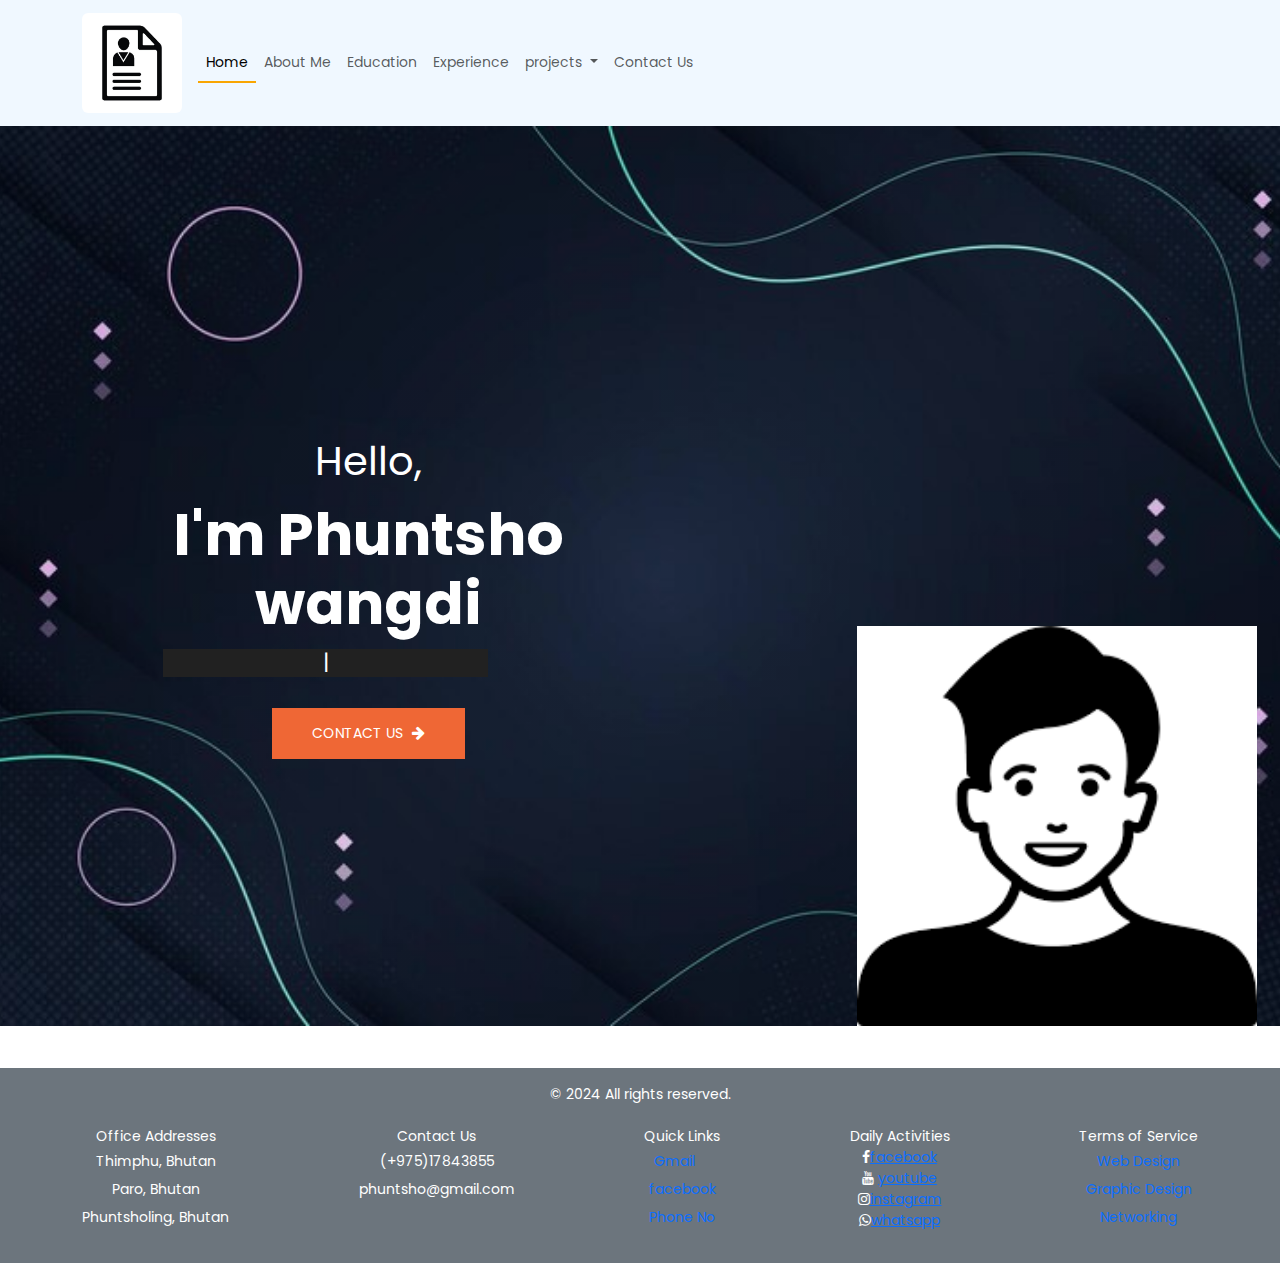
<file: portfolio/index.html>
<!DOCTYPE html>
<html lang="en">

<html>

<head>
    <title>My Portfolio Website</title>
    <meta name="viewport" content="width=device-width, initial-scale=1.0">
    <meta charset="UTF-8">
    <!--- Bootstrap 5 CSS link --->
    <link href="https://cdn.jsdelivr.net/npm/bootstrap@5.2.3/dist/css/bootstrap.min.css" rel="stylesheet">
    <!--- Font Awesom CSS link --->
    <link rel="stylesheet" href="https://cdnjs.cloudflare.com/ajax/libs/font-awesome/4.7.0/css/font-awesome.min.css">
    <!--- Google Font Family --->
    <link href="https://fonts.googleapis.com/css2?family=Poppins&display=swap" rel="stylesheet">
    <!--- Live Jquery URL--->
    <script src="https://ajax.googleapis.com/ajax/libs/jquery/3.6.4/jquery.min.js"></script>
    <!--- Bootstrap 5 Jquery URL--->
    <script src="https://cdn.jsdelivr.net/npm/bootstrap@5.2.3/dist/js/bootstrap.bundle.min.js"></script>
    <!--- Owl Carousel Js And CSS For Testimonial Slider--->
    <script src="https://cdnjs.cloudflare.com/ajax/libs/OwlCarousel2/2.3.4/owl.carousel.min.js"></script>
    <link rel="stylesheet" href="https://cdnjs.cloudflare.com/ajax/libs/OwlCarousel2/2.3.4/assets/owl.carousel.css">
    <!--- style.css, where we will write our custom css--->
    <link rel="stylesheet" href="style.css">
</head>


<body>

    <nav class="navbar navbar-expand-sm fixed-top" id="navbar">
        <div class="container">
            <a class="navbar-brand" href="index.html">
                <img src="image/logo.jpg" alt="logo" id="logo" class="rounded" width="100" height="100">
            </a>
            <button class="navbar-toggler" type="button" data-bs-toggle="collapse" data-bs-target="#mynavbar">
                <span class="navbar-toggler-icon"></span>
            </button>
            <div class="collapse navbar-collapse" id="mynavbar">
                <ul class="navbar-nav me-auto">
                    <li class="nav-item">
                        <a class="nav-link active" href="index.html">Home</a>
                    </li>
                    <li class="nav-item">
                        <a class="nav-link" href="AboutMe.html" target="_blank">About Me</a>
                    </li>

                    <li class="nav-item">
                        <a class="nav-link" href="education.html">Education</a>
                    </li>


                    <li class="nav-item">
                        <a class="nav-link" href="experience.html">Experience</a>
                    </li>

                    <li class="nav-item dropdown">
                        <a class="nav-link dropdown-toggle" href="#" id="navbarDropdown" role="button"
                            data-bs-toggle="dropdown" aria-expanded="false">
                            projects
                        </a>
                        <ul class="dropdown-menu" aria-labelledby="navbarDropdown">
                            <li><a class="dropdown-item" href="BC.html">BlockChain</a></li>
                            <li><a class="dropdown-item" href="AI.html">Artificial Intelligence</a></li>
                            <li><a class="dropdown-item" href="cyber.html">Cybersecurity</a></li>

                        </ul>
                    </li>


                    <li class="nav-item">
                        <a class="nav-link" href="ContactUs.html">Contact Us</a>
                    </li>
                </ul>
            </div>
        </div>
    </nav>
    <br><br><br> <br><br><br>
    <div class="row" id="mainBody">
        <div class="col-lg-4 col-md-5">
            <div class="about-detail">
                <h5>Hello,</h5>
                <h1>I'm Phuntsho wangdi</h1>
                <p class="typing"><span>|| Designer and developer ||</span>
                </p>
                <button>CONTACT US <i class="fa fa-arrow-right"></i>
                </button>
            </div>
        </div>
        <div class="col-lg-5 col-md-5">
            <div class="banner-img">
                <img src="image/boy.png" style="height: 25rem; width: 25rem;">
            </div>
        </div>
    </div>
    </div>
    </div>
    <br><br>
    <footer class="footer mt-auto py-3 bg-secondary text-white">
        <div class="container">
            <span class="text-bold">© 2024 All rights reserved.</span> <br><br>
            <ul class="list-unstyled d-flex justify-content-between">
                <li><a href="#" class="text-white text-decoration-none">Office Addresses</a>
                    <ul class="list-unstyled display-block lh-lg">
                        <li> Thimphu, Bhutan</li>
                        <li> Paro, Bhutan</li>
                        <li> Phuntsholing, Bhutan</li>
                    </ul>
                </li>
                <li><a href=" #" class="text-white text-decoration-none">Contact Us</a>
                    <ul class="display-inline list-unstyled lh-lg">
                        <li>(+975)17843855</li>
                        <li>phuntsho@gmail.com</li>
                    </ul>
                </li>

                <li><a href="#" class="text-white text-decoration-none">Quick Links</a>
                    <ul class="display-block flex-wrap list-unstyled lh-lg">
                        <li><a href="#" class="text-decoration-none me-3">Gmail</a></li>
                        <li><a href="#" class="text-decoration-none">facebook</a></li>
                        <li><a href="#" class="text-decoration-none">Phone No
                            </a></li>
                    </ul>
                </li>

                <li><a href="#" class="text-white text-decoration-none">Daily Activities</a>
                    <ul class="display-block align-items-center list-unstyled">
                        <li><i class="fa fa-facebook-f"></i><a href="https://www.facebook.com/">facebook</a></li>
                        <li><i class="fa fa-youtube"></i> <a href="https://www.youtube.com/"> youtube</a></li>
                        <li><i class="fa fa-instagram"></i><a href="https://www.instagram.com/">instagram</a></li>
                        <li><i class="fa fa-whatsapp"></i><a href="https://web.whatsapp.com/login">whatsapp</a></li>
                    </ul>
                </li>
                <li><a href="#" class="text-white text-decoration-none">Terms of Service</a>
                    <ul class="display-block align-items-center list-unstyled lh-lg ">
                        <li><a href="#" class="text-decoration-none">Web Design</a></li>
                        <li><a href="#" class="text-decoration-none">Graphic Design</a></li>
                        <li><a href="#" class="text-decoration-none">Networking</a></li>
                    </ul>
                </li>
            </ul>
    </footer>
</body>

</html>
</file>
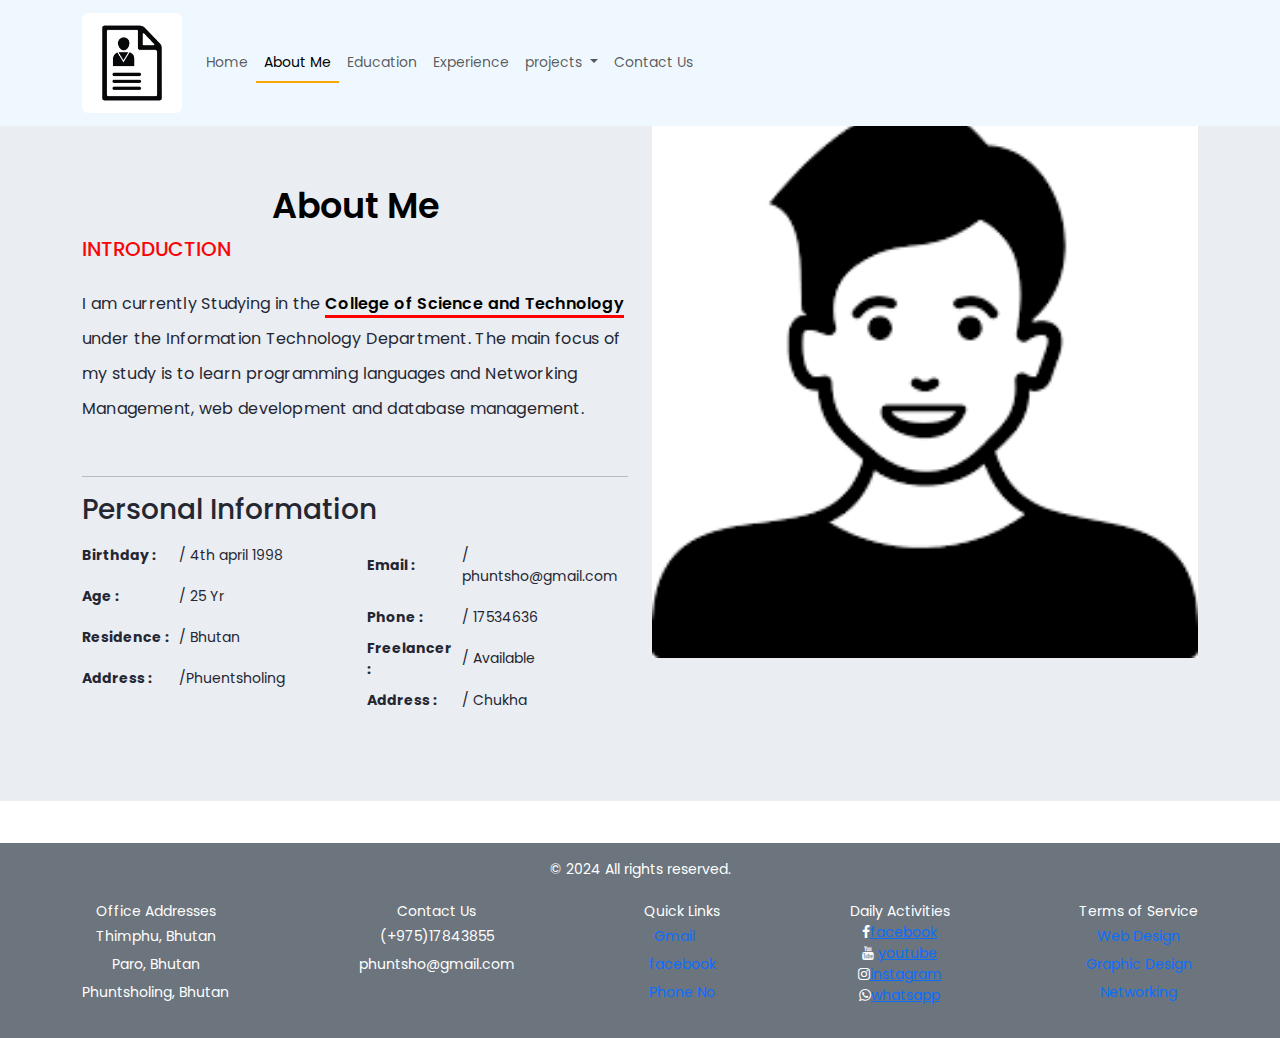
<file: portfolio/AboutMe.html>
<!DOCTYPE html>
<html lang="en">

<head>
    <meta charset="UTF-8">
    <meta name="viewport" content="width=device-width, initial-scale=1.0">
    <title>About Me</title>
    <!--- Bootstrap 5 CSS link --->
    <link href="https://cdn.jsdelivr.net/npm/bootstrap@5.2.3/dist/css/bootstrap.min.css" rel="stylesheet">
    <!--- Font Awesom CSS link --->
    <link rel="stylesheet" href="https://cdnjs.cloudflare.com/ajax/libs/font-awesome/4.7.0/css/font-awesome.min.css">
    <!--- Google Font Family --->
    <link href="https://fonts.googleapis.com/css2?family=Poppins&display=swap" rel="stylesheet">
    <!--- Live Jquery URL--->
    <script src="https://ajax.googleapis.com/ajax/libs/jquery/3.6.4/jquery.min.js"></script>
    <!--- Bootstrap 5 Jquery URL--->
    <script src="https://cdn.jsdelivr.net/npm/bootstrap@5.2.3/dist/js/bootstrap.bundle.min.js"></script>
    <!--- Owl Carousel Js And CSS For Testimonial Slider--->
    <script src="https://cdnjs.cloudflare.com/ajax/libs/OwlCarousel2/2.3.4/owl.carousel.min.js"></script>
    <link rel="stylesheet" href="https://cdnjs.cloudflare.com/ajax/libs/OwlCarousel2/2.3.4/assets/owl.carousel.css">
    <!--- style.css, where we will write our custom css--->
    <link rel="stylesheet" href="style.css">
</head>

<body>
    <nav class="navbar navbar-expand-sm fixed-top" id="navbar">
        <div class="container">
            <a class="navbar-brand" href="index.html">
                <img src="image/logo.jpg" alt="logo" id="logo" class="rounded" width="100" height="100">
            </a>
            <button class="navbar-toggler" type="button" data-bs-toggle="collapse" data-bs-target="#mynavbar">
                <span class="navbar-toggler-icon"></span>
            </button>
            <div class="collapse navbar-collapse" id="mynavbar">
                <ul class="navbar-nav me-auto">
                    <li class="nav-item">
                        <a class="nav-link" href="index.html">Home</a>
                    </li>
                    <li class="nav-item">
                        <a class="nav-link active" href="AboutMe.html" target="_blank">About Me</a>
                    </li>

                    <li class="nav-item">
                        <a class="nav-link" href="education.html">Education</a>
                    </li>


                    <li class="nav-item">
                        <a class="nav-link" href="experience.html">Experience</a>
                    </li>

                    <li class="nav-item dropdown">
                        <a class="nav-link dropdown-toggle" href="#" id="navbarDropdown" role="button"
                            data-bs-toggle="dropdown" aria-expanded="false">
                            projects
                        </a>
                        <ul class="dropdown-menu" aria-labelledby="navbarDropdown">
                            <li><a class="dropdown-item" href="" target="_blank">BlockChain</a></li>
                            <li><a class="dropdown-item" href="#">Artificial Intelligence</a></li>
                            <li><a class="dropdown-item" href="#">Cybersecurity</a></li>

                        </ul>
                    </li>


                    <li class="nav-item">
                        <a class="nav-link" href="ContactUs.html">Contact Us</a>
                    </li>
                </ul>
            </div>
        </div>
    </nav> <br><br><br><br><br>
    <div class="container-fluid bg-color">
        <div class="container">
            <div class="row">
                <div class="col-lg-6 col-md-8 col-12">
                    <div class="about-right">
                        <h2 style="text-align: center;">About Me</h2>

                        <h6>INTRODUCTION</h6>
                        <p>I am currently Studying in the <span>College of Science and Technology</span>
                            under the Information Technology Department. The main focus of my study is
                            to learn programming languages and Networking Management, web development and
                            database management.</p>
                        <hr>
                        <h3>Personal Information</h3>
                        <div class="row">
                            <div class="col-md-6">
                                <table>
                                    <tr>
                                        <th>Birthday :</th>
                                        <td>/ 4th april 1998</td>
                                    </tr>
                                    <tr>
                                        <th>Age :</th>
                                        <td>/ 25 Yr</td>
                                    </tr>
                                    <tr>
                                        <th>Residence :</th>
                                        <td>/ Bhutan</td>
                                    </tr>
                                    <tr>
                                        <th>Address :</th>
                                        <td>/Phuentsholing</td>
                                    </tr>
                                </table>
                            </div>
                            <div class="col-md-6">
                                <table>
                                    <tr>
                                        <th>Email :</th>
                                        <td>/ phuntsho@gmail.com</td>
                                    </tr>
                                    <tr>
                                        <th>Phone :</th>
                                        <td>/ 17534636</td>
                                    </tr>
                                    <tr>
                                        <th>Freelancer :</th>
                                        <td>/ Available</td>
                                    </tr>
                                    <tr>
                                        <th>Address :</th>
                                        <td>/ Chukha</td>
                                    </tr>
                                </table>
                            </div>
                        </div>
                    </div>
                </div>
                <div class="col-lg-6 col-md-4 col-12">
                    <div class="about-left">
                        <img src="image/boy.png">
                    </div>
                </div>
            </div>
        </div>
    </div>
    <br><br>
    <footer class="footer mt-auto py-3 bg-secondary text-white">
        <div class="container">
            <span class="text-bold">© 2024 All rights reserved.</span> <br><br>
            <ul class="list-unstyled d-flex justify-content-between">
                <li><a href="#" class="text-white text-decoration-none">Office Addresses</a>
                    <ul class="list-unstyled display-block lh-lg">
                        <li> Thimphu, Bhutan</li>
                        <li> Paro, Bhutan</li>
                        <li> Phuntsholing, Bhutan</li>
                    </ul>
                </li>
                <li><a href=" #" class="text-white text-decoration-none">Contact Us</a>
                    <ul class="display-inline list-unstyled lh-lg">
                        <li>(+975)17843855</li>
                        <li>phuntsho@gmail.com</li>
                    </ul>
                </li>

                <li><a href="#" class="text-white text-decoration-none">Quick Links</a>
                    <ul class="display-block flex-wrap list-unstyled lh-lg">
                        <li><a href="#" class="text-decoration-none me-3">Gmail</a></li>
                        <li><a href="#" class="text-decoration-none">facebook</a></li>
                        <li><a href="#" class="text-decoration-none">Phone No
                            </a></li>
                    </ul>
                </li>

                <li><a href="#" class="text-white text-decoration-none">Daily Activities</a>
                    <ul class="display-block align-items-center list-unstyled">
                        <li><i class="fa fa-facebook-f"></i><a href="https://www.facebook.com/">facebook</a></li>
                        <li><i class="fa fa-youtube"></i> <a href="https://www.youtube.com/"> youtube</a></li>
                        <li><i class="fa fa-instagram"></i><a href="https://www.instagram.com/">instagram</a></li>
                        <li><i class="fa fa-whatsapp"></i><a href="https://web.whatsapp.com/login">whatsapp</a></li>
                    </ul>
                </li>
                <li><a href="#" class="text-white text-decoration-none">Terms of Service</a>
                    <ul class="display-block align-items-center list-unstyled lh-lg ">
                        <li><a href="#" class="text-decoration-none">Web Design</a></li>
                        <li><a href="#" class="text-decoration-none">Graphic Design</a></li>
                        <li><a href="#" class="text-decoration-none">Networking</a></li>
                    </ul>
                </li>
            </ul>
    </footer>
</body>

</html>
</file>
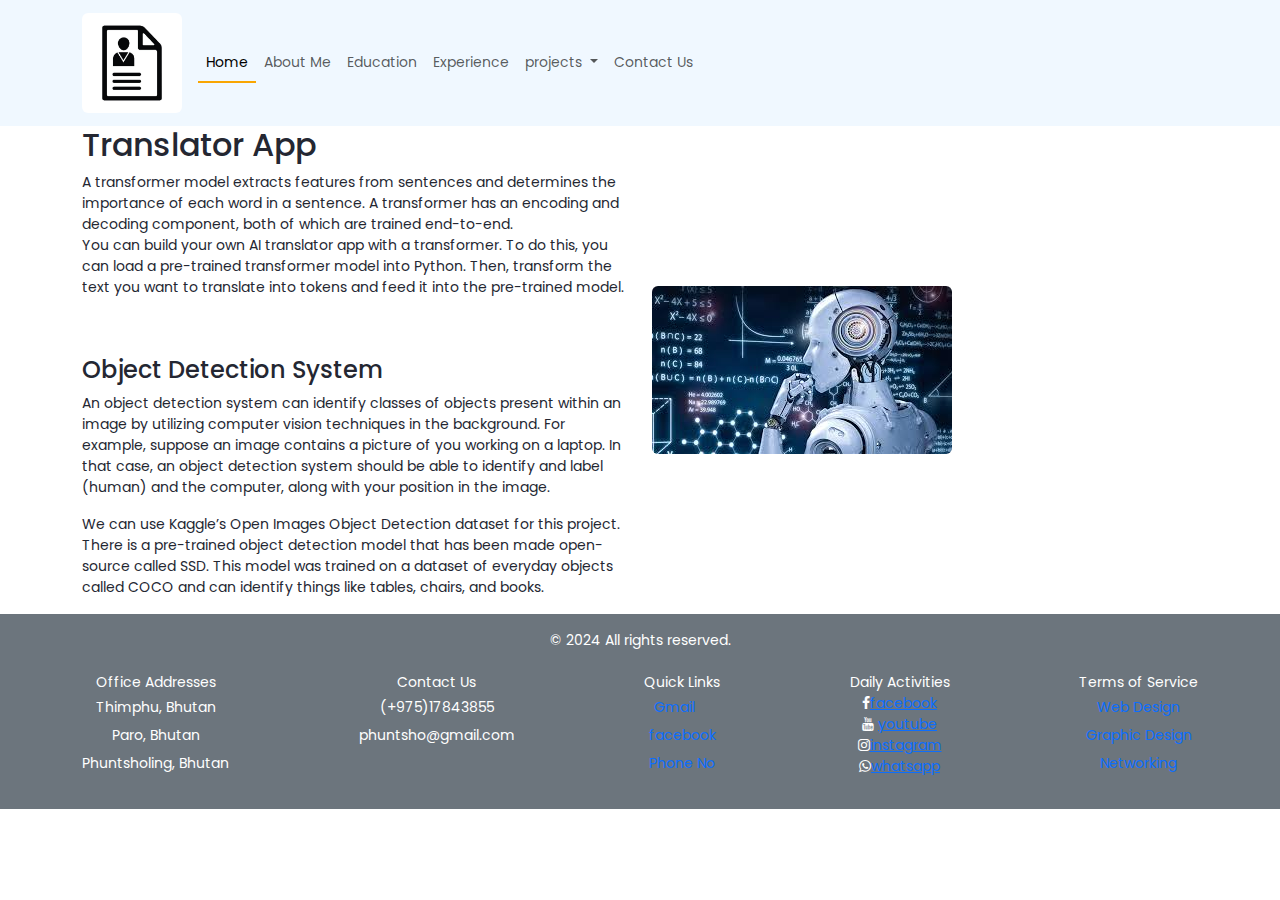
<file: portfolio/AI.html>
<!DOCTYPE html>
<html lang="en">

<html>

<head>
    <title>AI</title>
    <meta name="viewport" content="width=device-width, initial-scale=1.0">
    <meta charset="UTF-8">
    <!--- Bootstrap 5 CSS link --->
    <link href="https://cdn.jsdelivr.net/npm/bootstrap@5.2.3/dist/css/bootstrap.min.css" rel="stylesheet">
    <!--- Font Awesom CSS link --->
    <link rel="stylesheet" href="https://cdnjs.cloudflare.com/ajax/libs/font-awesome/4.7.0/css/font-awesome.min.css">
    <!--- Google Font Family --->
    <link href="https://fonts.googleapis.com/css2?family=Poppins&display=swap" rel="stylesheet">
    <!--- Live Jquery URL--->
    <script src="https://ajax.googleapis.com/ajax/libs/jquery/3.6.4/jquery.min.js"></script>
    <!--- Bootstrap 5 Jquery URL--->
    <script src="https://cdn.jsdelivr.net/npm/bootstrap@5.2.3/dist/js/bootstrap.bundle.min.js"></script>
    <!--- Owl Carousel Js And CSS For Testimonial Slider--->
    <script src="https://cdnjs.cloudflare.com/ajax/libs/OwlCarousel2/2.3.4/owl.carousel.min.js"></script>
    <link rel="stylesheet" href="https://cdnjs.cloudflare.com/ajax/libs/OwlCarousel2/2.3.4/assets/owl.carousel.css">
    <!--- style.css, where we will write our custom css--->
    <link rel="stylesheet" href="style.css">
</head>


<body>

    <nav class="navbar navbar-expand-sm fixed-top" id="navbar">
        <div class="container">
            <a class="navbar-brand" href="index.html">
                <img src="image/logo.jpg" alt="logo" id="logo" class="rounded" width="100" height="100">
            </a>
            <button class="navbar-toggler" type="button" data-bs-toggle="collapse" data-bs-target="#mynavbar">
                <span class="navbar-toggler-icon"></span>
            </button>
            <div class="collapse navbar-collapse" id="mynavbar">
                <ul class="navbar-nav me-auto">
                    <li class="nav-item">
                        <a class="nav-link active" href="index.html">Home</a>
                    </li>
                    <li class="nav-item">
                        <a class="nav-link" href="AboutMe.html" target="_blank">About Me</a>
                    </li>

                    <li class="nav-item">
                        <a class="nav-link" href="education.html">Education</a>
                    </li>


                    <li class="nav-item">
                        <a class="nav-link" href="experience.html">Experience</a>
                    </li>

                    <li class="nav-item dropdown">
                        <a class="nav-link dropdown-toggle" href="#" id="navbarDropdown" role="button"
                            data-bs-toggle="dropdown" aria-expanded="false">
                            projects
                        </a>
                        <ul class="dropdown-menu" aria-labelledby="navbarDropdown">
                            <li><a class="dropdown-item" href="" target="_blank">BlockChain</a></li>
                            <li><a class="dropdown-item" href="#">Artificial Intelligence</a></li>
                            <li><a class="dropdown-item" href="#">Cybersecurity</a></li>

                        </ul>
                    </li>


                    <li class="nav-item">
                        <a class="nav-link" href="ContactUs.html">Contact Us</a>
                    </li>
                </ul>
            </div>
        </div>
    </nav>
    <br><br><br> <br><br><br>
    <div class="container">
        <div class="row align-items-center">

            <div class="col-md-6 order-md-1">
                <h2>Translator App</h2>
                <p>A transformer model extracts features from sentences and determines the importance of each word in
                    a sentence. A transformer has an encoding and decoding component, both of which are trained
                    end-to-end.
                    <br>
                    You can build your own AI translator app with a transformer. To do this, you can load a pre-trained
                    transformer model into Python. Then, transform the text you want to translate into tokens and feed
                    it into the pre-trained model.
                </p>
                <br><br>
                <h4>Object Detection System</h4>

                <p>An object detection system can identify classes of objects present within an image by utilizing
                    computer vision techniques in the background. For example, suppose an image contains a picture of
                    you working
                    on a laptop. In that case, an object detection system should be able to identify and label
                    (human) and the computer, along with your position in the image.</p>

                <p>
                    We can use Kaggle’s Open Images Object Detection dataset for this project. There is a pre-trained
                    object detection model that has been made open-source called SSD. This model was trained on a
                    dataset of everyday objects called COCO and can identify things like tables, chairs, and books.
                </p>

            </div>
            <div class="col-md-6 order-md-2">
                <img src="image/ai.jpeg" alt="Thimphu's Buddha Point" class="img-fluid rounded">
            </div>
        </div>
    </div>
    <footer class="footer mt-auto py-3 bg-secondary text-white">
        <div class="container">
            <span class="text-bold">© 2024 All rights reserved.</span> <br><br>
            <ul class="list-unstyled d-flex justify-content-between">
                <li><a href="#" class="text-white text-decoration-none">Office Addresses</a>
                    <ul class="list-unstyled display-block lh-lg">
                        <li> Thimphu, Bhutan</li>
                        <li> Paro, Bhutan</li>
                        <li> Phuntsholing, Bhutan</li>
                    </ul>
                </li>
                <li><a href=" #" class="text-white text-decoration-none">Contact Us</a>
                    <ul class="display-inline list-unstyled lh-lg">
                        <li>(+975)17843855</li>
                        <li>phuntsho@gmail.com</li>
                    </ul>
                </li>

                <li><a href="#" class="text-white text-decoration-none">Quick Links</a>
                    <ul class="display-block flex-wrap list-unstyled lh-lg">
                        <li><a href="#" class="text-decoration-none me-3">Gmail</a></li>
                        <li><a href="#" class="text-decoration-none">facebook</a></li>
                        <li><a href="#" class="text-decoration-none">Phone No
                            </a></li>
                    </ul>
                </li>

                <li><a href="#" class="text-white text-decoration-none">Daily Activities</a>
                    <ul class="display-block align-items-center list-unstyled">
                        <li><i class="fa fa-facebook-f"></i><a href="https://www.facebook.com/">facebook</a></li>
                        <li><i class="fa fa-youtube"></i> <a href="https://www.youtube.com/"> youtube</a></li>
                        <li><i class="fa fa-instagram"></i><a href="https://www.instagram.com/">instagram</a></li>
                        <li><i class="fa fa-whatsapp"></i><a href="https://web.whatsapp.com/login">whatsapp</a></li>
                    </ul>
                </li>
                <li><a href="#" class="text-white text-decoration-none">Terms of Service</a>
                    <ul class="display-block align-items-center list-unstyled lh-lg ">
                        <li><a href="#" class="text-decoration-none">Web Design</a></li>
                        <li><a href="#" class="text-decoration-none">Graphic Design</a></li>
                        <li><a href="#" class="text-decoration-none">Networking</a></li>
                    </ul>
                </li>
            </ul>
    </footer>
</body>

</html>
</file>
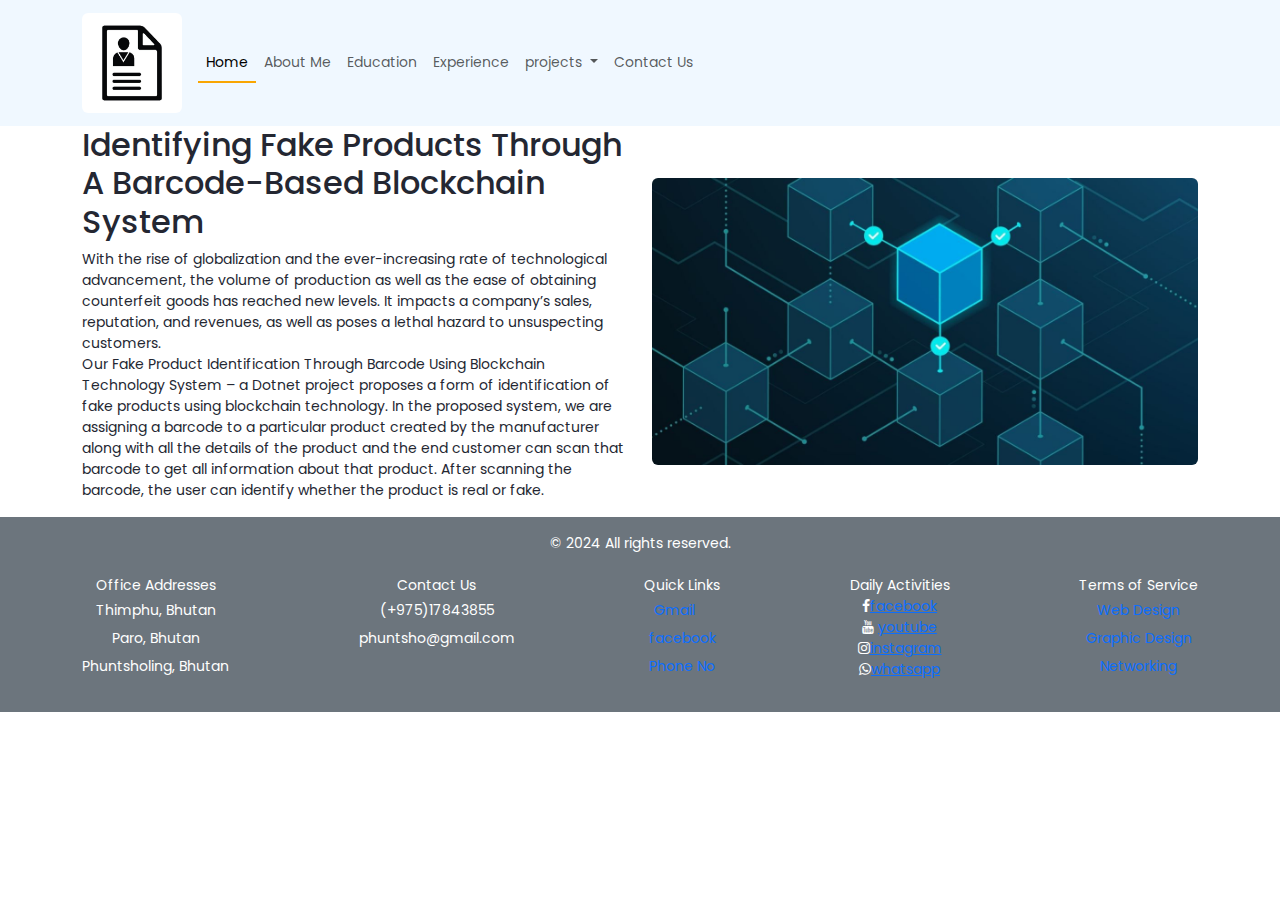
<file: portfolio/BC.html>
<!DOCTYPE html>
<html lang="en">

<html>

<head>
    <title>BlockChain</title>
    <meta name="viewport" content="width=device-width, initial-scale=1.0">
    <meta charset="UTF-8">
    <!--- Bootstrap 5 CSS link --->
    <link href="https://cdn.jsdelivr.net/npm/bootstrap@5.2.3/dist/css/bootstrap.min.css" rel="stylesheet">
    <!--- Font Awesom CSS link --->
    <link rel="stylesheet" href="https://cdnjs.cloudflare.com/ajax/libs/font-awesome/4.7.0/css/font-awesome.min.css">
    <!--- Google Font Family --->
    <link href="https://fonts.googleapis.com/css2?family=Poppins&display=swap" rel="stylesheet">
    <!--- Live Jquery URL--->
    <script src="https://ajax.googleapis.com/ajax/libs/jquery/3.6.4/jquery.min.js"></script>
    <!--- Bootstrap 5 Jquery URL--->
    <script src="https://cdn.jsdelivr.net/npm/bootstrap@5.2.3/dist/js/bootstrap.bundle.min.js"></script>
    <!--- Owl Carousel Js And CSS For Testimonial Slider--->
    <script src="https://cdnjs.cloudflare.com/ajax/libs/OwlCarousel2/2.3.4/owl.carousel.min.js"></script>
    <link rel="stylesheet" href="https://cdnjs.cloudflare.com/ajax/libs/OwlCarousel2/2.3.4/assets/owl.carousel.css">
    <!--- style.css, where we will write our custom css--->
    <link rel="stylesheet" href="style.css">
</head>


<body>

    <nav class="navbar navbar-expand-sm fixed-top" id="navbar">
        <div class="container">
            <a class="navbar-brand" href="index.html">
                <img src="image/logo.jpg" alt="logo" id="logo" class="rounded" width="100" height="100">
            </a>
            <button class="navbar-toggler" type="button" data-bs-toggle="collapse" data-bs-target="#mynavbar">
                <span class="navbar-toggler-icon"></span>
            </button>
            <div class="collapse navbar-collapse" id="mynavbar">
                <ul class="navbar-nav me-auto">
                    <li class="nav-item">
                        <a class="nav-link active" href="index.html">Home</a>
                    </li>
                    <li class="nav-item">
                        <a class="nav-link" href="AboutMe.html" target="_blank">About Me</a>
                    </li>

                    <li class="nav-item">
                        <a class="nav-link" href="education.html">Education</a>
                    </li>


                    <li class="nav-item">
                        <a class="nav-link" href="experience.html">Experience</a>
                    </li>

                    <li class="nav-item dropdown">
                        <a class="nav-link dropdown-toggle" href="#" id="navbarDropdown" role="button"
                            data-bs-toggle="dropdown" aria-expanded="false">
                            projects
                        </a>
                        <ul class="dropdown-menu" aria-labelledby="navbarDropdown">
                            <li><a class="dropdown-item" href="" target="_blank">BlockChain</a></li>
                            <li><a class="dropdown-item" href="#">Artificial Intelligence</a></li>
                            <li><a class="dropdown-item" href="#">Cybersecurity</a></li>

                        </ul>
                    </li>


                    <li class="nav-item">
                        <a class="nav-link" href="ContactUs.html">Contact Us</a>
                    </li>
                </ul>
            </div>
        </div>
    </nav>
    <br><br><br> <br><br><br>
    <div class="container">
        <div class="row align-items-center">
            <div class="col-md-6 order-md-2">
                <img src="image/Blockchain Technology.jpg" alt="Thimphu's Buddha Point" class="img-fluid rounded">
            </div>
            <div class="col-md-6 order-md-1">
                <h2>Identifying Fake Products Through A Barcode-Based Blockchain System</h2>
                <p>With the rise of globalization and the ever-increasing rate of technological advancement, the volume
                    of production as well as the ease of obtaining counterfeit goods has reached new levels. It impacts
                    a company’s sales, reputation, and revenues, as well as poses a lethal hazard to unsuspecting
                    customers.
                    <br>
                    Our Fake Product Identification Through Barcode Using Blockchain Technology System – a Dotnet
                    project proposes a form of identification of fake products using blockchain technology. In the
                    proposed system, we are assigning a barcode to a particular product created by the manufacturer
                    along with all the details of the product and the end customer can scan that barcode to get all
                    information about that product. After scanning the barcode, the user can identify whether the
                    product is real or fake.
                </p>
            </div>
        </div>
    </div>

    <footer class="footer mt-auto py-3 bg-secondary text-white">
        <div class="container">
            <span class="text-bold">© 2024 All rights reserved.</span> <br><br>
            <ul class="list-unstyled d-flex justify-content-between">
                <li><a href="#" class="text-white text-decoration-none">Office Addresses</a>
                    <ul class="list-unstyled display-block lh-lg">
                        <li> Thimphu, Bhutan</li>
                        <li> Paro, Bhutan</li>
                        <li> Phuntsholing, Bhutan</li>
                    </ul>
                </li>
                <li><a href=" #" class="text-white text-decoration-none">Contact Us</a>
                    <ul class="display-inline list-unstyled lh-lg">
                        <li>(+975)17843855</li>
                        <li>phuntsho@gmail.com</li>
                    </ul>
                </li>

                <li><a href="#" class="text-white text-decoration-none">Quick Links</a>
                    <ul class="display-block flex-wrap list-unstyled lh-lg">
                        <li><a href="#" class="text-decoration-none me-3">Gmail</a></li>
                        <li><a href="#" class="text-decoration-none">facebook</a></li>
                        <li><a href="#" class="text-decoration-none">Phone No
                            </a></li>
                    </ul>
                </li>

                <li><a href="#" class="text-white text-decoration-none">Daily Activities</a>
                    <ul class="display-block align-items-center list-unstyled">
                        <li><i class="fa fa-facebook-f"></i><a href="https://www.facebook.com/">facebook</a></li>
                        <li><i class="fa fa-youtube"></i> <a href="https://www.youtube.com/"> youtube</a></li>
                        <li><i class="fa fa-instagram"></i><a href="https://www.instagram.com/">instagram</a></li>
                        <li><i class="fa fa-whatsapp"></i><a href="https://web.whatsapp.com/login">whatsapp</a></li>
                    </ul>
                </li>
                <li><a href="#" class="text-white text-decoration-none">Terms of Service</a>
                    <ul class="display-block align-items-center list-unstyled lh-lg ">
                        <li><a href="#" class="text-decoration-none">Web Design</a></li>
                        <li><a href="#" class="text-decoration-none">Graphic Design</a></li>
                        <li><a href="#" class="text-decoration-none">Networking</a></li>
                    </ul>
                </li>
            </ul>
    </footer>
</body>

</html>
</file>
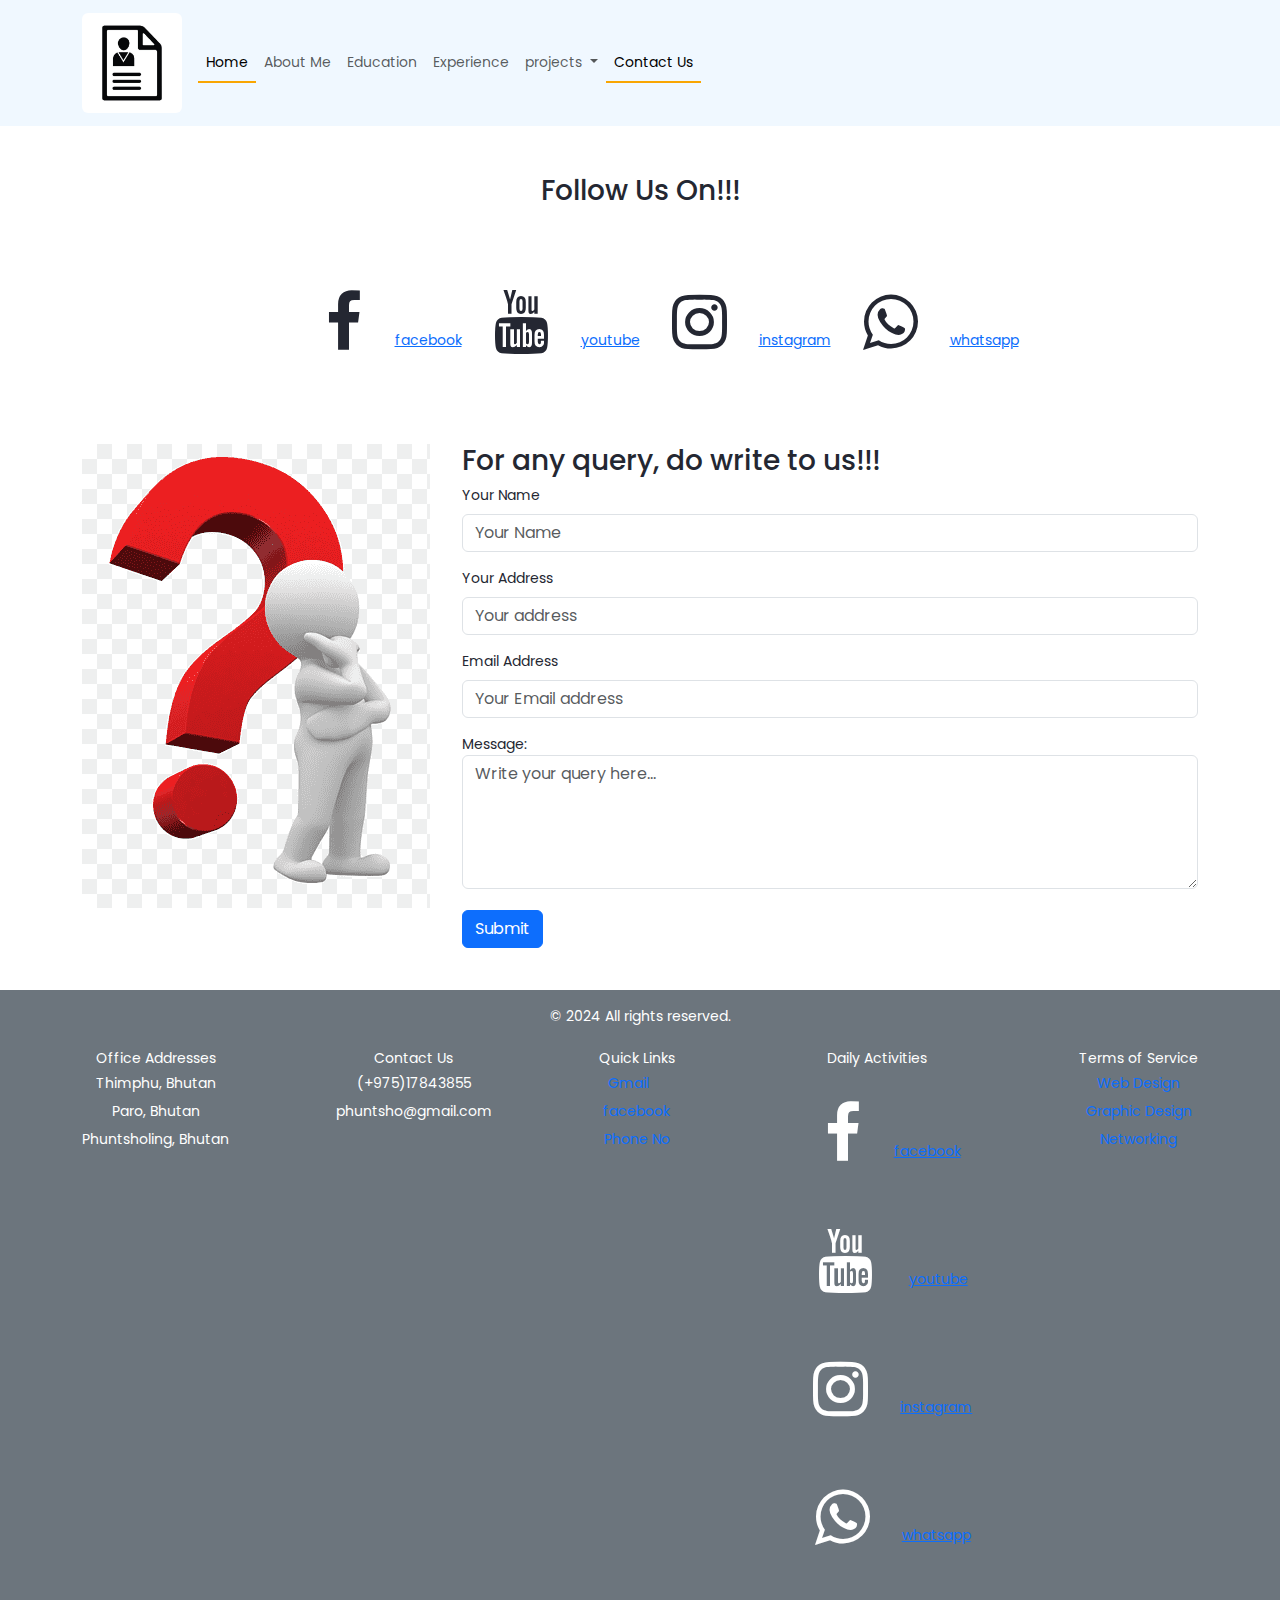
<file: portfolio/contactus.html>
<!DOCTYPE html>
<html lang="en">

<head>
    <meta charset="UTF-8">
    <meta name="viewport" content="width=device-width, initial-scale=1.0">
    <title>Contact Us</title>
    <!--- Bootstrap 5 CSS link --->
    <link href="https://cdn.jsdelivr.net/npm/bootstrap@5.2.3/dist/css/bootstrap.min.css" rel="stylesheet">
    <!--- Font Awesom CSS link --->
    <link rel="stylesheet" href="https://cdnjs.cloudflare.com/ajax/libs/font-awesome/4.7.0/css/font-awesome.min.css">
    <!--- Google Font Family --->
    <link href="https://fonts.googleapis.com/css2?family=Poppins&display=swap" rel="stylesheet">
    <!--- Live Jquery URL--->
    <script src="https://ajax.googleapis.com/ajax/libs/jquery/3.6.4/jquery.min.js"></script>
    <!--- Bootstrap 5 Jquery URL--->
    <script src="https://cdn.jsdelivr.net/npm/bootstrap@5.2.3/dist/js/bootstrap.bundle.min.js"></script>
    <!--- Owl Carousel Js And CSS For Testimonial Slider--->
    <script src="https://cdnjs.cloudflare.com/ajax/libs/OwlCarousel2/2.3.4/owl.carousel.min.js"></script>
    <link rel="stylesheet" href="https://cdnjs.cloudflare.com/ajax/libs/OwlCarousel2/2.3.4/assets/owl.carousel.css">
    <!--- style.css, where we will write our custom css--->
    <link rel="stylesheet" href="style.css">
    <style>
        .fa {
            padding: 2rem;
            font-size: 4rem;
        }
    </style>
</head>

<body>
    <nav class="navbar navbar-expand-sm fixed-top" id="navbar">
        <div class="container">
            <a class="navbar-brand" href="index.html">
                <img src="image/logo.jpg" alt="logo" id="logo" class="rounded" width="100" height="100">
            </a>
            <button class="navbar-toggler" type="button" data-bs-toggle="collapse" data-bs-target="#mynavbar">
                <span class="navbar-toggler-icon"></span>
            </button>
            <div class="collapse navbar-collapse" id="mynavbar">
                <ul class="navbar-nav me-auto">
                    <li class="nav-item">
                        <a class="nav-link active" href="index.html">Home</a>
                    </li>
                    <li class="nav-item">
                        <a class="nav-link" href="AboutMe.html" target="_blank">About Me</a>
                    </li>

                    <li class="nav-item">
                        <a class="nav-link" href="education.html">Education</a>
                    </li>


                    <li class="nav-item">
                        <a class="nav-link" href="experience.html">Experience</a>
                    </li>

                    <li class="nav-item dropdown">
                        <a class="nav-link dropdown-toggle" href="#" id="navbarDropdown" role="button"
                            data-bs-toggle="dropdown" aria-expanded="false">
                            projects
                        </a>
                        <ul class="dropdown-menu" aria-labelledby="navbarDropdown">
                            <li><a class="dropdown-item" href="BC.html" target="_blank">BlockChain</a></li>
                            <li><a class="dropdown-item" href="AI.html">Artificial Intelligence</a></li>
                            <li><a class="dropdown-item" href="cyber.html">Cybersecurity</a></li>

                        </ul>
                    </li>


                    <li class="nav-item">
                        <a class="nav-link active" href="ContactUs.html">Contact Us</a>
                    </li>
                </ul>
            </div>
        </div>
    </nav>
    <br><br><br> <br><br><br>

    <div class="container pt-5"></div>
    <div>
        <h3 style="text-align: center;">Follow Us On!!!</h3>
        <br><br>
        <div class="container4">
            <ul class="d-flex  justify-content-center follow" id="follow">
                <li><i class="fa fa-facebook-f"></i><a href="https://www.facebook.com/">facebook</a></li>
                <li><i class="fa fa-youtube"></i><a href="https://www.youtube.com/">youtube</a></li>
                <li><i class="fa fa-instagram"></i><a href="https://www.instagram.com/">instagram</a></li>
                <li><i class="fa fa-whatsapp"></i><a href="https://web.whatsapp.com/login">whatsapp</a></li>
            </ul>
        </div>
    </div> <br><br>


    <div class="container">
        <div class="row">
            <div class="col-md-4">
                <img src="image/query.png" alt="Query" class="img-fluid">
            </div>
            <div class="col-md-8">
                <h3>For any query, do write to us!!!</h3>
                <form>
                    <div class="mb-3">
                        <label for="name" class="form-label">Your Name</label>
                        <input type="text" class="form-control" placeholder="Your Name" id="name">
                    </div>
                    <div class="mb-3">
                        <label for="name" class="form-label">Your Address</label>
                        <input type="text" class="form-control" placeholder="Your address" id="Address">
                    </div>
                    <div class="mb-3">
                        <label for="email" class="form-label">Email Address</label>
                        <input type="email" class="form-control" placeholder="Your Email address" id="email">
                    </div>

                    <div>
                        <label for="comment">Message:</label>
                        <textarea class="form-control" rows="5" id="comment" name="text"
                            placeholder="Write your query here..."></textarea>
                    </div>
                    <br>
                    <button type="submit" class="btn btn-primary">Submit</button>
                </form>
            </div>
        </div>
    </div>

    <br><br>
    <footer class="footer mt-auto py-3 bg-secondary text-white">
        <div class="container">
            <span class="text-bold">© 2024 All rights reserved.</span> <br><br>
            <ul class="list-unstyled d-flex justify-content-between">
                <li><a href="#" class="text-white text-decoration-none">Office Addresses</a>
                    <ul class="list-unstyled display-block lh-lg">
                        <li> Thimphu, Bhutan</li>
                        <li> Paro, Bhutan</li>
                        <li> Phuntsholing, Bhutan</li>
                    </ul>
                </li>
                <li><a href=" #" class="text-white text-decoration-none">Contact Us</a>
                    <ul class="display-inline list-unstyled lh-lg">
                        <li>(+975)17843855</li>
                        <li>phuntsho@gmail.com</li>
                    </ul>
                </li>

                <li><a href="#" class="text-white text-decoration-none">Quick Links</a>
                    <ul class="display-block flex-wrap list-unstyled lh-lg">
                        <li><a href="#" class="text-decoration-none me-3">Gmail</a></li>
                        <li><a href="#" class="text-decoration-none">facebook</a></li>
                        <li><a href="#" class="text-decoration-none">Phone No
                            </a></li>
                    </ul>
                </li>

                <li><a href="#" class="text-white text-decoration-none">Daily Activities</a>
                    <ul class="display-block align-items-center list-unstyled">
                        <li><i class="fa fa-facebook-f"></i><a href="https://www.facebook.com/">facebook</a></li>
                        <li><i class="fa fa-youtube"></i> <a href="https://www.youtube.com/"> youtube</a></li>
                        <li><i class="fa fa-instagram"></i><a href="https://www.instagram.com/">instagram</a></li>
                        <li><i class="fa fa-whatsapp"></i><a href="https://web.whatsapp.com/login">whatsapp</a></li>
                    </ul>
                </li>
                <li><a href="#" class="text-white text-decoration-none">Terms of Service</a>
                    <ul class="display-block align-items-center list-unstyled lh-lg ">
                        <li><a href="#" class="text-decoration-none">Web Design</a></li>
                        <li><a href="#" class="text-decoration-none">Graphic Design</a></li>
                        <li><a href="#" class="text-decoration-none">Networking</a></li>
                    </ul>
                </li>
            </ul>
    </footer>

</body>

</html>
</file>
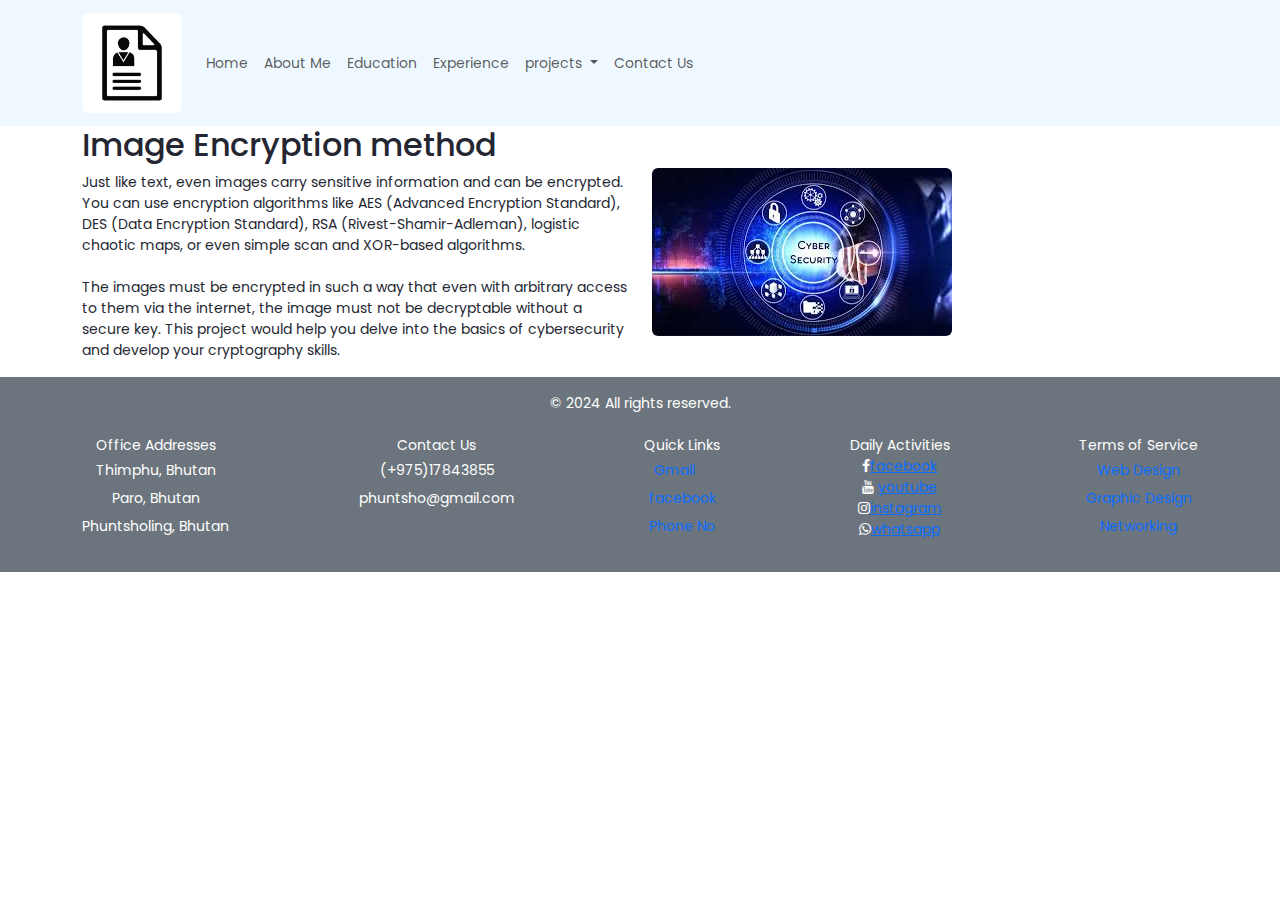
<file: portfolio/cyber.html>
<!DOCTYPE html>
<html lang="en">
<html>

<head>
    <title>Cybersecurity</title>
    <meta name="viewport" content="width=device-width, initial-scale=1.0">
    <meta charset="UTF-8">
    <!--- Bootstrap 5 CSS link --->
    <link href="https://cdn.jsdelivr.net/npm/bootstrap@5.2.3/dist/css/bootstrap.min.css" rel="stylesheet">
    <!--- Font Awesom CSS link --->
    <link rel="stylesheet" href="https://cdnjs.cloudflare.com/ajax/libs/font-awesome/4.7.0/css/font-awesome.min.css">
    <!--- Google Font Family --->
    <link href="https://fonts.googleapis.com/css2?family=Poppins&display=swap" rel="stylesheet">
    <!--- Live Jquery URL--->
    <script src="https://ajax.googleapis.com/ajax/libs/jquery/3.6.4/jquery.min.js"></script>
    <!--- Bootstrap 5 Jquery URL--->
    <script src="https://cdn.jsdelivr.net/npm/bootstrap@5.2.3/dist/js/bootstrap.bundle.min.js"></script>
    <!--- Owl Carousel Js And CSS For Testimonial Slider--->
    <script src="https://cdnjs.cloudflare.com/ajax/libs/OwlCarousel2/2.3.4/owl.carousel.min.js"></script>
    <link rel="stylesheet" href="https://cdnjs.cloudflare.com/ajax/libs/OwlCarousel2/2.3.4/assets/owl.carousel.css">
    <!--- style.css, where we will write our custom css--->
    <link rel="stylesheet" href="style.css">
</head>


<body>

    <nav class="navbar navbar-expand-sm fixed-top" id="navbar">
        <div class="container">
            <a class="navbar-brand" href="index.html">
                <img src="image/logo.jpg" alt="logo" id="logo" class="rounded" width="100" height="100">
            </a>
            <button class="navbar-toggler" type="button" data-bs-toggle="collapse" data-bs-target="#mynavbar">
                <span class="navbar-toggler-icon"></span>
            </button>
            <div class="collapse navbar-collapse" id="mynavbar">
                <ul class="navbar-nav me-auto">
                    <li class="nav-item">
                        <a class="nav-link" href="index.html">Home</a>
                    </li>
                    <li class="nav-item">
                        <a class="nav-link" href="AboutMe.html" target="_blank">About Me</a>
                    </li>

                    <li class="nav-item">
                        <a class="nav-link" href="education.html">Education</a>
                    </li>


                    <li class="nav-item">
                        <a class="nav-link" href="experience.html">Experience</a>
                    </li>

                    <li class="nav-item dropdown">
                        <a class="nav-link dropdown-toggle" href="#" id="navbarDropdown" role="button"
                            data-bs-toggle="dropdown" aria-expanded="false">
                            projects
                        </a>
                        <ul class="dropdown-menu" aria-labelledby="navbarDropdown">
                            <li><a class="dropdown-item" href="" target="_blank">BlockChain</a></li>
                            <li><a class="dropdown-item" href="#">Artificial Intelligence</a></li>
                            <li><a class="dropdown-item" href="#">Cybersecurity</a></li>

                        </ul>
                    </li>


                    <li class="nav-item">
                        <a class="nav-link" href="ContactUs.html">Contact Us</a>
                    </li>
                </ul>
            </div>
        </div>
    </nav>
    <br><br><br> <br><br><br>
    <div class="container">
        <div class="row align-items-center">
            <div class="col-md-6 order-md-2">
                <img src="image/cyber.jpeg" alt="Thimphu's Buddha Point" class="img-fluid rounded">
            </div>
            <div class="col-md-6 order-md-1">
                <h2>Image Encryption method</h2>
                <p>Just like text, even images carry sensitive information and can be encrypted. You can use encryption
                    algorithms like AES (Advanced Encryption Standard), DES (Data Encryption Standard), RSA
                    (Rivest-Shamir-Adleman), logistic chaotic maps, or even simple scan and XOR-based algorithms.
                    <br><br>
                    The images must be encrypted in such a way that even with arbitrary access to them via the internet,
                    the image must not be decryptable without a secure key. This project would help you delve into the
                    basics of cybersecurity and develop your cryptography skills.
                </p>

            </div>
        </div>
    </div>
    <footer class="footer mt-auto py-3 bg-secondary text-white">
        <div class="container">
            <span class="text-bold">© 2024 All rights reserved.</span> <br><br>
            <ul class="list-unstyled d-flex justify-content-between">
                <li><a href="#" class="text-white text-decoration-none">Office Addresses</a>
                    <ul class="list-unstyled display-block lh-lg">
                        <li> Thimphu, Bhutan</li>
                        <li> Paro, Bhutan</li>
                        <li> Phuntsholing, Bhutan</li>
                    </ul>
                </li>
                <li><a href=" #" class="text-white text-decoration-none">Contact Us</a>
                    <ul class="display-inline list-unstyled lh-lg">
                        <li>(+975)17843855</li>
                        <li>phuntsho@gmail.com</li>
                    </ul>
                </li>

                <li><a href="#" class="text-white text-decoration-none">Quick Links</a>
                    <ul class="display-block flex-wrap list-unstyled lh-lg">
                        <li><a href="#" class="text-decoration-none me-3">Gmail</a></li>
                        <li><a href="#" class="text-decoration-none">facebook</a></li>
                        <li><a href="#" class="text-decoration-none">Phone No
                            </a></li>
                    </ul>
                </li>

                <li><a href="#" class="text-white text-decoration-none">Daily Activities</a>
                    <ul class="display-block align-items-center list-unstyled">
                        <li><i class="fa fa-facebook-f"></i><a href="https://www.facebook.com/">facebook</a></li>
                        <li><i class="fa fa-youtube"></i> <a href="https://www.youtube.com/"> youtube</a></li>
                        <li><i class="fa fa-instagram"></i><a href="https://www.instagram.com/">instagram</a></li>
                        <li><i class="fa fa-whatsapp"></i><a href="https://web.whatsapp.com/login">whatsapp</a></li>
                    </ul>
                </li>
                <li><a href="#" class="text-white text-decoration-none">Terms of Service</a>
                    <ul class="display-block align-items-center list-unstyled lh-lg ">
                        <li><a href="#" class="text-decoration-none">Web Design</a></li>
                        <li><a href="#" class="text-decoration-none">Graphic Design</a></li>
                        <li><a href="#" class="text-decoration-none">Networking</a></li>
                    </ul>
                </li>
            </ul>
    </footer>
</body>

</html>
</file>
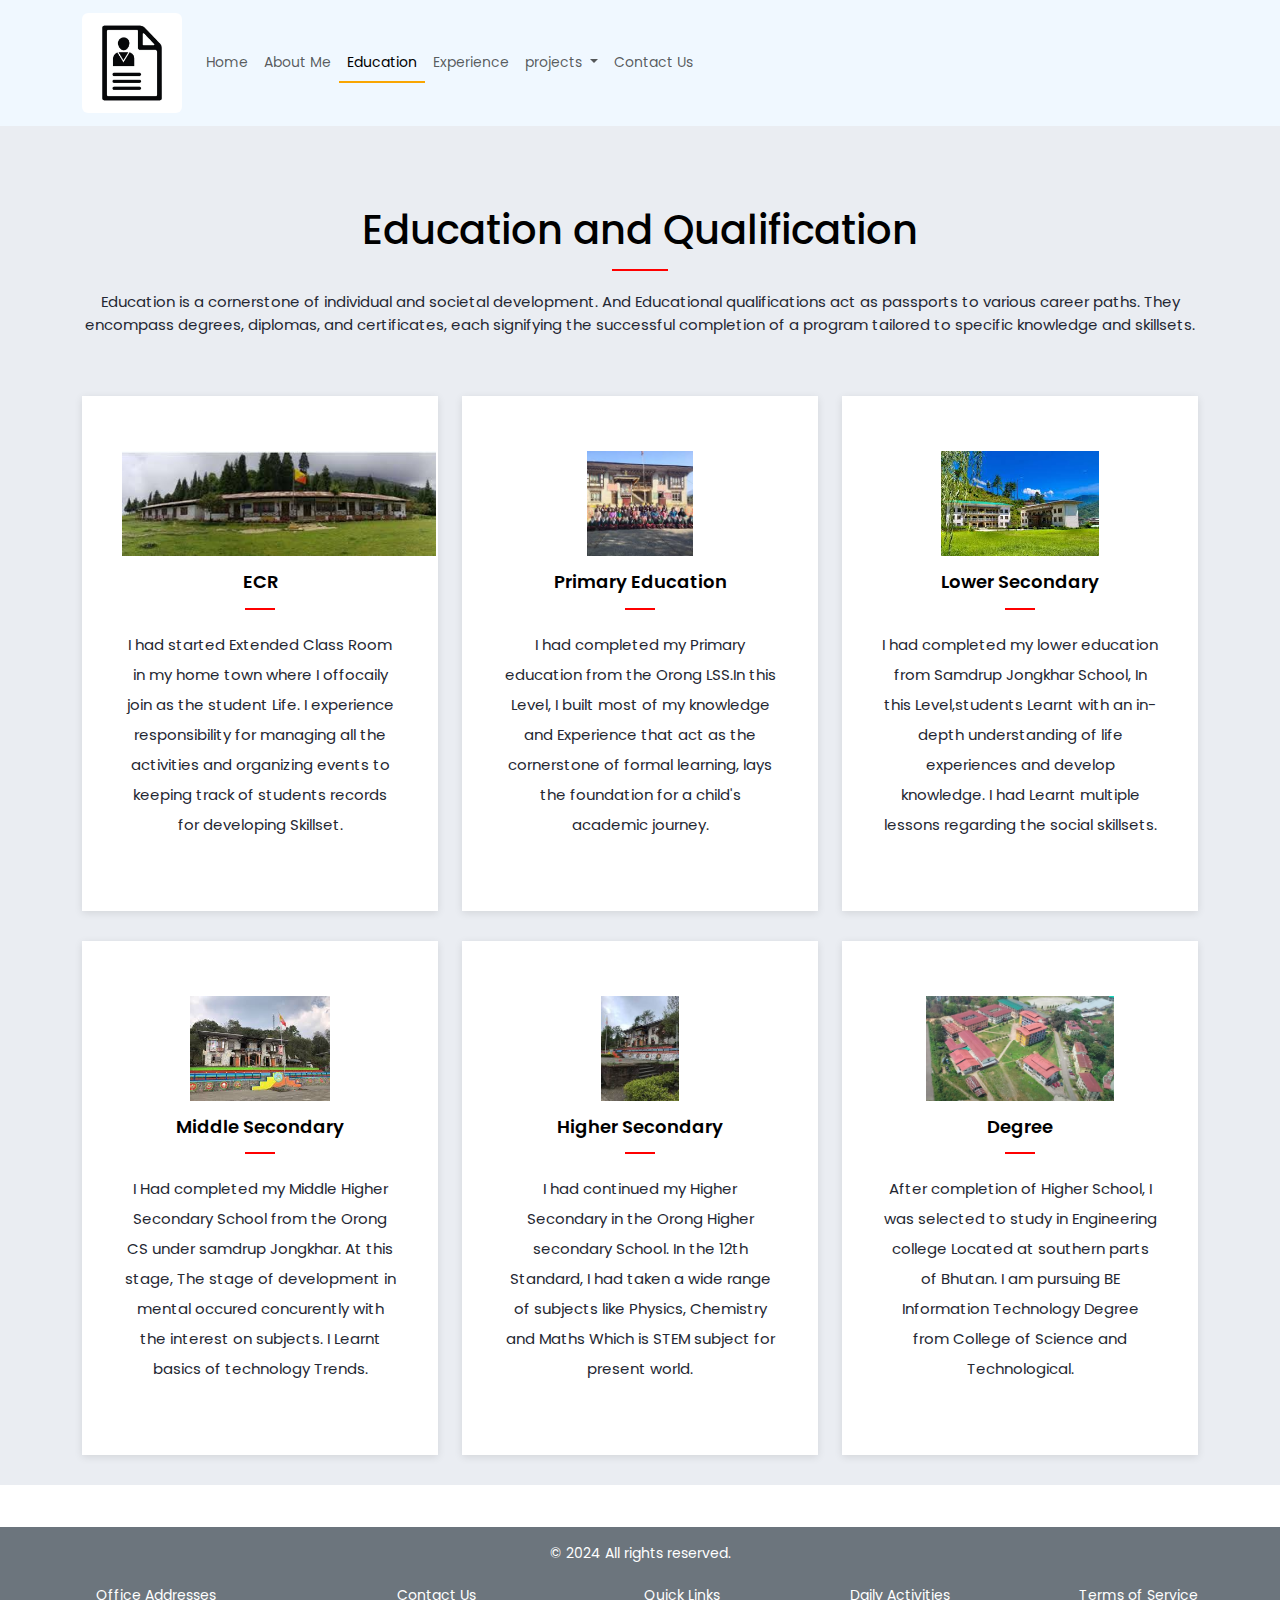
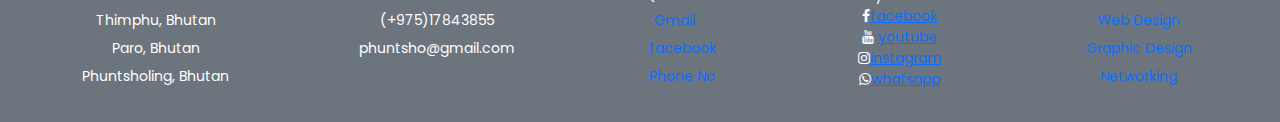
<file: portfolio/education.html>
<!DOCTYPE html>
<html lang="en">

<head>
    <meta charset="UTF-8">
    <meta name="viewport" content="width=device-width, initial-scale=1.0">
    <title>Education</title>
    <!--- Bootstrap 5 CSS link --->
    <link href="https://cdn.jsdelivr.net/npm/bootstrap@5.2.3/dist/css/bootstrap.min.css" rel="stylesheet">
    <!--- Font Awesom CSS link --->
    <link rel="stylesheet" href="https://cdnjs.cloudflare.com/ajax/libs/font-awesome/4.7.0/css/font-awesome.min.css">
    <!--- Google Font Family --->
    <link href="https://fonts.googleapis.com/css2?family=Poppins&display=swap" rel="stylesheet">
    <!--- Live Jquery URL--->
    <script src="https://ajax.googleapis.com/ajax/libs/jquery/3.6.4/jquery.min.js"></script>
    <!--- Bootstrap 5 Jquery URL--->
    <script src="https://cdn.jsdelivr.net/npm/bootstrap@5.2.3/dist/js/bootstrap.bundle.min.js"></script>
    <!--- Owl Carousel Js And CSS For Testimonial Slider--->
    <script src="https://cdnjs.cloudflare.com/ajax/libs/OwlCarousel2/2.3.4/owl.carousel.min.js"></script>
    <link rel="stylesheet" href="https://cdnjs.cloudflare.com/ajax/libs/OwlCarousel2/2.3.4/assets/owl.carousel.css">
    <!--- style.css, where we will write our custom css--->
    <link rel="stylesheet" href="style.css">
</head>

<body>

    <nav class="navbar navbar-expand-sm fixed-top" id="navbar">
        <div class="container">
            <a class="navbar-brand" href="index.html">
                <img src="image/logo.jpg" alt="logo" id="logo" class="rounded" width="100" height="100">
            </a>
            <button class="navbar-toggler" type="button" data-bs-toggle="collapse" data-bs-target="#mynavbar">
                <span class="navbar-toggler-icon"></span>
            </button>
            <div class="collapse navbar-collapse" id="mynavbar">
                <ul class="navbar-nav me-auto">
                    <li class="nav-item">
                        <a class="nav-link" href="index.html">Home</a>
                    </li>
                    <li class="nav-item">
                        <a class="nav-link" href="AboutMe.html" target="_blank">About Me</a>
                    </li>

                    <li class="nav-item">
                        <a class="nav-link active" href="education.html">Education</a>
                    </li>


                    <li class="nav-item">
                        <a class="nav-link" href="experience.html">Experience</a>
                    </li>

                    <li class="nav-item dropdown">
                        <a class="nav-link dropdown-toggle" href="#" id="navbarDropdown" role="button"
                            data-bs-toggle="dropdown" aria-expanded="false">
                            projects
                        </a>
                        <ul class="dropdown-menu" aria-labelledby="navbarDropdown">
                            <li><a class="dropdown-item" href="" target="_blank">BlockChain</a></li>
                            <li><a class="dropdown-item" href="#">Artificial Intelligence</a></li>
                            <li><a class="dropdown-item" href="#">Cybersecurity</a></li>

                        </ul>
                    </li>


                    <li class="nav-item">
                        <a class="nav-link" href="ContactUs.html">Contact Us</a>
                    </li>
                </ul>
            </div>
        </div>
    </nav>
    <br><br><br> <br><br><br>
    <!--------------Education Sections ------------->
    <div class="container-fluid bg-color pb-100">
        <div class="container">
            <div class="row">
                <div class="col-12">
                    <div class="heading-section">
                        <h2>Education and Qualification</h2>
                        <div class="heading-borders">
                            <span class="selected"></span>
                        </div>
                        <p>Education is a cornerstone of individual
                            and societal development. And Educational qualifications act as
                            passports to various career paths. They encompass degrees, diplomas,
                            and certificates, each signifying the successful completion of a program
                            tailored to specific knowledge and skillsets.</p>
                    </div>
                </div>
            </div>
            <div class="row">
                <div class="col-lg-4 col-sm-6">
                    <div class="service-section">
                        <img src="image/pri.jpeg">
                        <h6>ECR</h6>
                        <div class="service-border">
                            <span></span>
                        </div>
                        <p class="service-description">
                            I had started Extended Class Room in my home town where I offocaily
                            join as the student Life. I experience responsibility for managing all the activities
                            and organizing events to keeping track of students records for developing Skillset.

                        </p>
                    </div>
                </div>
                <div class="col-lg-4 col-sm-6">
                    <div class="service-section">
                        <img src="image/ecr.jpeg">
                        <h6>Primary Education</h6>
                        <div class="service-border">
                            <span></span>
                        </div>
                        <p>I had completed my Primary education from the Orong LSS.In this Level, I built most
                            of my knowledge and Experience that act as the cornerstone of formal learning, lays
                            the foundation for a child's academic journey. </p>
                    </div>
                </div>
                <div class="col-lg-4 col-sm-6">
                    <div class="service-section">
                        <img src="image/sec.jpeg">
                        <h6>Lower Secondary</h6>
                        <div class="service-border">
                            <span></span>
                        </div>
                        <p>
                            I had completed my lower education from Samdrup Jongkhar
                            School, In this Level,students Learnt with an in-depth understanding
                            of life experiences and develop knowledge. I had Learnt multiple lessons
                            regarding the social skillsets.
                        </p>
                    </div>
                </div>
                <div class="col-lg-4 col-sm-6">
                    <div class="service-section">
                        <img src="image/middle.jpeg">
                        <h6>Middle Secondary</h6>
                        <div class="service-border">
                            <span></span>
                        </div>
                        <p>I Had completed my Middle Higher Secondary School from the
                            Orong CS under samdrup Jongkhar. At this stage, The stage of
                            development in mental occured concurently with the interest on subjects. I Learnt
                            basics of technology Trends. </p>
                    </div>
                </div>
                <div class="col-lg-4 col-sm-6">
                    <div class="service-section">
                        <img src="image/high.jpeg">
                        <h6>Higher Secondary</h6>
                        <div class="service-border">
                            <span></span>
                        </div>
                        <p>
                            I had continued my Higher Secondary in the Orong Higher secondary School.
                            In the 12th Standard, I had taken a wide range of subjects like Physics,
                            Chemistry and Maths Which is STEM subject for present world.

                        </p>
                    </div>
                </div>
                <div class="col-lg-4 col-sm-6">
                    <div class="service-section">
                        <img src="image/cst.jpg">
                        <h6>Degree</h6>
                        <div class="service-border">
                            <span></span>
                        </div>
                        <p class="service-description">
                            After completion of Higher School, I was selected to study in Engineering
                            college Located at southern parts of Bhutan. I am pursuing BE Information
                            Technology Degree from College of Science and Technological.
                        </p>
                    </div>
                </div>

            </div>
        </div>
    </div>
    <br><br>
    <footer class="footer mt-auto py-3 bg-secondary text-white">
        <div class="container">
            <span class="text-bold">© 2024 All rights reserved.</span> <br><br>
            <ul class="list-unstyled d-flex justify-content-between">
                <li><a href="#" class="text-white text-decoration-none">Office Addresses</a>
                    <ul class="list-unstyled display-block lh-lg">
                        <li> Thimphu, Bhutan</li>
                        <li> Paro, Bhutan</li>
                        <li> Phuntsholing, Bhutan</li>
                    </ul>
                </li>
                <li><a href=" #" class="text-white text-decoration-none">Contact Us</a>
                    <ul class="display-inline list-unstyled lh-lg">
                        <li>(+975)17843855</li>
                        <li>phuntsho@gmail.com</li>
                    </ul>
                </li>

                <li><a href="#" class="text-white text-decoration-none">Quick Links</a>
                    <ul class="display-block flex-wrap list-unstyled lh-lg">
                        <li><a href="#" class="text-decoration-none me-3">Gmail</a></li>
                        <li><a href="#" class="text-decoration-none">facebook</a></li>
                        <li><a href="#" class="text-decoration-none">Phone No
                            </a></li>
                    </ul>
                </li>

                <li><a href="#" class="text-white text-decoration-none">Daily Activities</a>
                    <ul class="display-block align-items-center list-unstyled">
                        <li><i class="fa fa-facebook-f"></i><a href="https://www.facebook.com/">facebook</a></li>
                        <li><i class="fa fa-youtube"></i> <a href="https://www.youtube.com/"> youtube</a></li>
                        <li><i class="fa fa-instagram"></i><a href="https://www.instagram.com/">instagram</a></li>
                        <li><i class="fa fa-whatsapp"></i><a href="https://web.whatsapp.com/login">whatsapp</a></li>
                    </ul>
                </li>
                <li><a href="#" class="text-white text-decoration-none">Terms of Service</a>
                    <ul class="display-block align-items-center list-unstyled lh-lg ">
                        <li><a href="#" class="text-decoration-none">Web Design</a></li>
                        <li><a href="#" class="text-decoration-none">Graphic Design</a></li>
                        <li><a href="#" class="text-decoration-none">Networking</a></li>
                    </ul>
                </li>
            </ul>
    </footer>
</body>

</html>
</file>
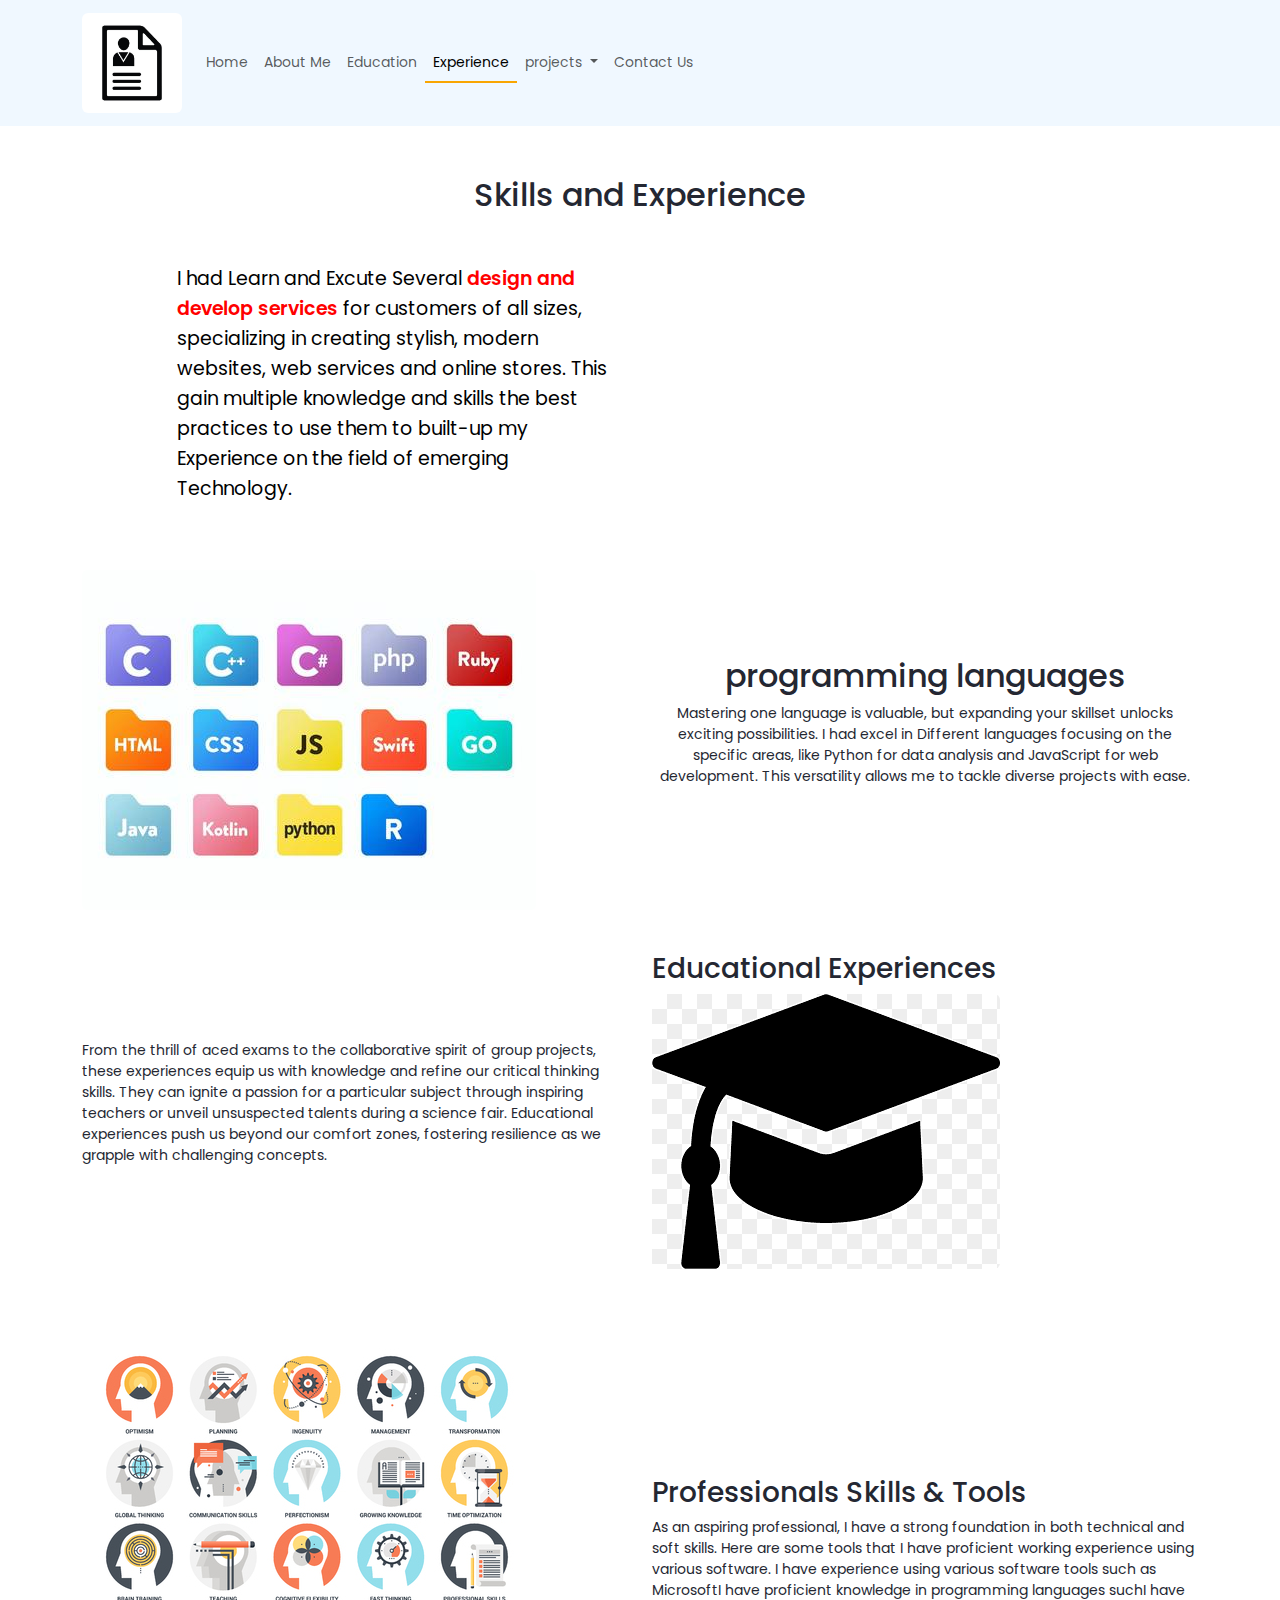
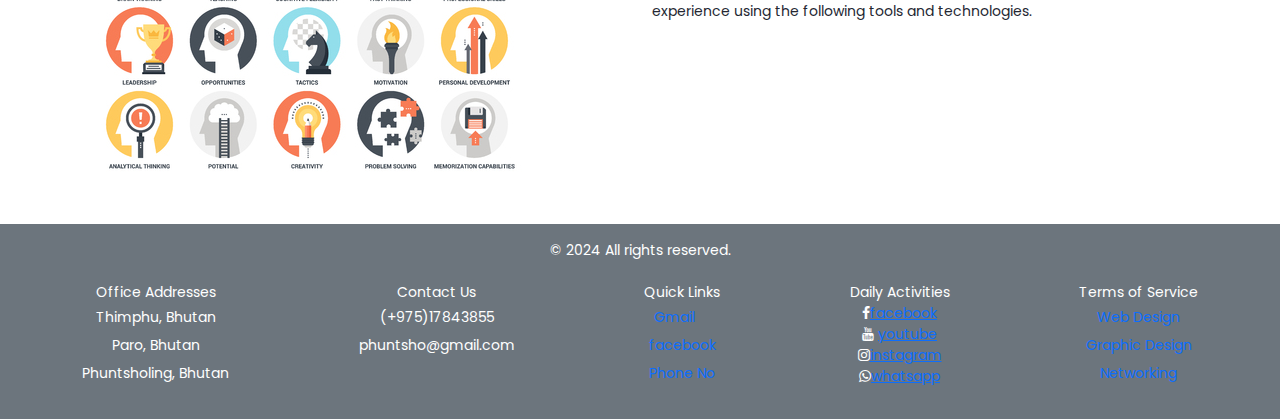
<file: portfolio/experience.html>
<!DOCTYPE html>
<html lang="en">

<head>
    <meta charset="UTF-8">
    <meta name="viewport" content="width=device-width, initial-scale=1.0">
    <title>Experience</title>
    <!--- Bootstrap 5 CSS link --->
    <link href="https://cdn.jsdelivr.net/npm/bootstrap@5.2.3/dist/css/bootstrap.min.css" rel="stylesheet">
    <!--- Font Awesom CSS link --->
    <link rel="stylesheet" href="https://cdnjs.cloudflare.com/ajax/libs/font-awesome/4.7.0/css/font-awesome.min.css">
    <!--- Google Font Family --->
    <link href="https://fonts.googleapis.com/css2?family=Poppins&display=swap" rel="stylesheet">
    <!--- Live Jquery URL--->
    <script src="https://ajax.googleapis.com/ajax/libs/jquery/3.6.4/jquery.min.js"></script>
    <!--- Bootstrap 5 Jquery URL--->
    <script src="https://cdn.jsdelivr.net/npm/bootstrap@5.2.3/dist/js/bootstrap.bundle.min.js"></script>
    <!--- Owl Carousel Js And CSS For Testimonial Slider--->
    <script src="https://cdnjs.cloudflare.com/ajax/libs/OwlCarousel2/2.3.4/owl.carousel.min.js"></script>
    <link rel="stylesheet" href="https://cdnjs.cloudflare.com/ajax/libs/OwlCarousel2/2.3.4/assets/owl.carousel.css">
    <!--- style.css, where we will write our custom css--->
    <link rel="stylesheet" href="style.css">
</head>

<body>


    <nav class="navbar navbar-expand-sm fixed-top" id="navbar">
        <div class="container">
            <a class="navbar-brand" href="index.html">
                <img src="image/logo.jpg" alt="logo" id="logo" class="rounded" width="100" height="100">
            </a>
            <button class="navbar-toggler" type="button" data-bs-toggle="collapse" data-bs-target="#mynavbar">
                <span class="navbar-toggler-icon"></span>
            </button>
            <div class="collapse navbar-collapse" id="mynavbar">
                <ul class="navbar-nav me-auto">
                    <li class="nav-item">
                        <a class="nav-link " href="index.html">Home</a>
                    </li>
                    <li class="nav-item">
                        <a class="nav-link" href="AboutMe.html" target="_blank">About Me</a>
                    </li>

                    <li class="nav-item">
                        <a class="nav-link" href="education.html">Education</a>
                    </li>


                    <li class="nav-item">
                        <a class="nav-link active" href="experience.html">Experience</a>
                    </li>

                    <li class="nav-item dropdown">
                        <a class="nav-link dropdown-toggle" href="#" id="navbarDropdown" role="button"
                            data-bs-toggle="dropdown" aria-expanded="false">
                            projects
                        </a>
                        <ul class="dropdown-menu" aria-labelledby="navbarDropdown">
                            <li><a class="dropdown-item" href="" target="_blank">BlockChain</a></li>
                            <li><a class="dropdown-item" href="#">Artificial Intelligence</a></li>
                            <li><a class="dropdown-item" href="#">Cybersecurity</a></li>

                        </ul>
                    </li>


                    <li class="nav-item">
                        <a class="nav-link" href="ContactUs.html">Contact Us</a>
                    </li>
                </ul>
            </div>
        </div>
    </nav>
    <br><br><br> <br><br><br>
    <!--------------SKILL SECTION SKILL SECTION SKILL SECTION ------------->
    <div class="container-fluid about-skill">
        <div class="container">
            <h2 style="text-align: center;">Skills and Experience</h2>
            <br><br>
            <div class="row">
                <div class="col-lg-1"> </div>
                <div class="col-lg-5 col-md-6">

                    <p>I had Learn and Excute Several <span> design and
                            develop services </span> for customers of all sizes,
                        specializing in creating stylish, modern websites,
                        web services and online stores. This gain multiple knowledge
                        and skills the best practices to use them to built-up my
                        Experience on the field of emerging Technology.</p>

                </div>

            </div>
        </div>
    </div>
    </div>

    <!-- Skills Section End -->
    <div class="container tm-4"></div>
    <div class="container">
        <div class="row align-items-center">
            <div class="col-md-6 order-md-2">
                <h2 style="text-align: center;">programming languages</h2>
                <p style="text-align: center;">Mastering one language is valuable,
                    but expanding your skillset unlocks exciting possibilities.
                    I had excel in Different languages focusing on the specific areas, like Python for
                    data analysis and JavaScript for web development. This
                    versatility allows me to tackle diverse projects with ease.</p>
                <br>

            </div>
            <div class="col-md-6 order-md-1">
                <img src="image/pl.jpeg" alt="programming languages" class="img-fluid rounded">

            </div>
        </div>
    </div>
    <br><br>

    <div class="container">
        <div class="row align-items-center">
            <div class="col-md-6 order-md-2">
                <h3>Educational Experiences</h3>
                <img src="image/edu.png" alt="Helicopter" class="img-fluid rounded">

            </div>
            <div class="col-md-6 order-md-1">
                <p>
                    From the thrill of aced exams to the collaborative spirit of group projects,
                    these experiences equip us with knowledge and refine our critical thinking skills.
                    They can ignite a passion for a particular subject through inspiring teachers or
                    unveil unsuspected talents during a science fair. Educational experiences push
                    us beyond our comfort zones, fostering resilience as we grapple with challenging concepts.
                </p>
            </div>
        </div>
    </div>
    <br><br> <br>

    <div class="container">
        <div class="row align-items-center">
            <div class="col-md-6 order-md-2">
                <h3>Professionals Skills & Tools</h3>
                <p>
                    As an aspiring professional, I have a strong foundation in both technical and soft skills.
                    Here are some tools that I have proficient working experience using various software.
                    I have experience using various software tools such as MicrosoftI have proficient knowledge
                    in programming languages suchI have experience using the following tools and technologies.

                </p>
            </div>
            <div class="col-md-6 order-md-1">
                <img src="image/pro.jpg" alt="Buses" class="img-fluid rounded">

            </div>
        </div>
    </div>
</body>
<br><br>
<footer class="footer mt-auto py-3 bg-secondary text-white">
    <div class="container">
        <span class="text-bold">© 2024 All rights reserved.</span> <br><br>
        <ul class="list-unstyled d-flex justify-content-between">
            <li><a href="#" class="text-white text-decoration-none">Office Addresses</a>
                <ul class="list-unstyled display-block lh-lg">
                    <li> Thimphu, Bhutan</li>
                    <li> Paro, Bhutan</li>
                    <li> Phuntsholing, Bhutan</li>
                </ul>
            </li>
            <li><a href=" #" class="text-white text-decoration-none">Contact Us</a>
                <ul class="display-inline list-unstyled lh-lg">
                    <li>(+975)17843855</li>
                    <li>phuntsho@gmail.com</li>
                </ul>
            </li>

            <li><a href="#" class="text-white text-decoration-none">Quick Links</a>
                <ul class="display-block flex-wrap list-unstyled lh-lg">
                    <li><a href="#" class="text-decoration-none me-3">Gmail</a></li>
                    <li><a href="#" class="text-decoration-none">facebook</a></li>
                    <li><a href="#" class="text-decoration-none">Phone No
                        </a></li>
                </ul>
            </li>

            <li><a href="#" class="text-white text-decoration-none">Daily Activities</a>
                <ul class="display-block align-items-center list-unstyled">
                    <li><i class="fa fa-facebook-f"></i><a href="https://www.facebook.com/">facebook</a></li>
                    <li><i class="fa fa-youtube"></i> <a href="https://www.youtube.com/"> youtube</a></li>
                    <li><i class="fa fa-instagram"></i><a href="https://www.instagram.com/">instagram</a></li>
                    <li><i class="fa fa-whatsapp"></i><a href="https://web.whatsapp.com/login">whatsapp</a></li>
                </ul>
            </li>
            <li><a href="#" class="text-white text-decoration-none">Terms of Service</a>
                <ul class="display-block align-items-center list-unstyled lh-lg ">
                    <li><a href="#" class="text-decoration-none">Web Design</a></li>
                    <li><a href="#" class="text-decoration-none">Graphic Design</a></li>
                    <li><a href="#" class="text-decoration-none">Networking</a></li>
                </ul>
            </li>
        </ul>
</footer>

</html>
</file>
<file: portfolio/style.css>
@import url("https://fonts.googleapis.com/css?family=poppins");

* {
    margin: 0;
    padding: 0;
}

body {
    font-size: 14px;
    font-family: poppins, sans-serif;
    color: #242732;
}

.navbar {
    background-color: aliceblue;
}

.nav-item {
    padding: auto;
}

.nav-item .dropdown {
    border: 0.1rem solid transparent;
    cursor: pointer;
}

.active {
    border-bottom: 2px solid #f9a602;
    color: #f90505;
}


#mainBody {
    background: linear-gradient(rgba(0, 0, 0, 0.1), rgba(0, 0, 0, 0.1)), url('image/bg.jpg');
    background-size: cover;
    background-repeat: no-repeat;
    height: 100vh;
    display: flex;
    justify-content: center;
    align-items: center;
    text-align: center;
}

/********* ABOUT US SECTION  *******/
.about-detail {
    padding-top: 35%;
    padding-bottom: 100px;
}

.about-detail h5 {
    font-size: 40px;
    margin-bottom: 15px;
    color: white;
    font-weight: 400;
}

.about-detail h1 {
    font-size: 58px;
    margin-bottom: 10px;
    color: white;
    font-weight: bolder;
}

.about-detail p {
    font-size: 22px;
    color: white;
    line-height: 28px;
}

.about-detail button {
    border: none;
    padding: 15px 40px;
    margin-top: 15px;
    color: white;
    background: #ef6735;
}

.about-detail button i {
    font-size: 15px;
    margin-left: 5px;
}

.typing {
    position: relative;
    width: fit-content;
    padding-right: 20px;
}

.typing::after {
    content: "|";
    position: absolute;
    right: 0;
    width: 100%;
    background: #212121;
    animation: typing 6s steps(22) infinite, caret 1s infinite;
}

@-webkit-keyframes typing {
    to {
        width: 0;
    }
}

@keyframes typing {
    to {
        width: 0;
    }
}

@-webkit-keyframes caret {
    50% {
        color: transparent;
    }
}

@keyframes caret {
    50% {
        color: transparent;
    }
}

@media screen and (max-width:768px) {
    .about-detail h5 {
        font-size: 25px;
    }

    .about-detail h1 {
        font-size: 38px !important;
    }
}

@media screen and (max-width:500px) {
    .about-detail {
        padding-top: 15%;
        padding-bottom: 60px;
    }

    .about-detail h5 {
        font-size: 20px;
    }

    .about-detail h1 {
        font-size: 35px !important;
        margin-bottom: 5px !important;
    }
}

.banner-img {
    position: relative;
    width: 100%;
    height: 100vh;
}

.banner-img img {
    position: absolute;
    bottom: 0px;
    width: 90%;
}

@media screen and (max-width:768px) {
    .banner-img {
        height: 100%;
    }
}

@media screen and (max-width:500px) {
    .banner-img {
        height: auto;
    }

    .banner-img img {
        position: relative;
    }
}

/*************** ABOUT US SECTION ***************/
.bg-color {
    background-color: #eaedf2;
}

.about-left img {
    width: 100%;
}

.about-right {
    padding-top: 80px;
    padding-bottom: 80px;
}

.about-right h2 {
    font-size: 35px;
    color: black;
    font-weight: 600;
    margin-bottom: 10px;
}

.about-right h6 {
    color: #f90505;
    font-size: 20px;
    margin-bottom: 25px;
}

.about-right p {
    line-height: 35px;
    font-size: 16px;
    margin-bottom: 50px;
    letter-spacing: 0.2px;
    word-spacing: 0.5px;
}

.about-right p span {
    color: black;
    font-weight: 600;
    border-bottom: 3px solid red;
}

.about-right table tr td {
    padding: 10px;
}

@media screen and (max-width:768px) {

    .about-right table tr td,
    .about-right table tr th {
        padding: 10px 0px;
        font-size: 13px;
    }
}

@media screen and (max-width:500px) {

    .about-right table tr td,
    .about-right table tr th {
        padding: 10px;
        font-size: 16px;
    }
}

footer {
    background-color: #333;
    color: #fff;
    padding: 20px 0;
    text-align: center;
    bottom: 0;
    right: 0;
    left: 0;
}



/**********SKILL SECTION SKILL SECTION SKILL SECTION  *********/
.about-skill {
    padding: 50px 0px;
}

.about-skill p {
    font-size: 19px;
    line-height: 30px;
    color: black;
}

.about-skill p span {
    color: red;
    font-weight: 600;
}

.skill-section {
    font-size: 25px;
    color: black;
    font-weight: 400;
    margin-bottom: 25px;
}

.skill-section p {
    float: left;
    margin-bottom: 4px;
    color: black;
    font-size: 15px;
}

.skill-section span {
    float: right;
    margin-bottom: 5px;
    color: black;
    font-size: 15px;
    margin-right: 40px;
}

.skill-experience {
    width: 100%;
    float: left;
    background: #e7e7e7;
    border-radius: 10px;
    margin-bottom: 25px;
}

.skill-experience span {
    background: red;
    height: 5px;
    float: left;
}

/*********HEADING SECTION HEADING SECTION *********/
.heading-section {
    padding-bottom: 30px;
    padding-top: 80px;
}

.heading-section h2 {
    text-align: center;
    color: black;
    font-size: 40px;
    margin-bottom: 15px;
}

.heading-section p {
    font-size: 15px;
    text-align: center;
    margin-bottom: 30px;
}

.heading-borders {
    text-align: center;
    justify-content: center;
    display: flex;
}

.heading-borders span {
    border: 1px solid red;
    width: 5%;
    margin-bottom: 20px;
}

@media screen and (max-width:768px) {
    .heading-section h2 {
        font-size: 30px;
        margin-bottom: 5px;
    }

    .heading-borders span {
        width: 8%;
    }
}

@media screen and (max-width:500px) {
    .heading-borders span {
        width: 25%;
    }

    .heading-section h2 {
        font-size: 30px;
    }
}

/*********education  section***********************/
.service-section {
    width: 100%;
    border: none;
    background: white;
    box-shadow: 0 2px 8px 0 rgb(0 0 0 / 10%);
    padding: 55px 40px;
    text-align: center;
    margin-bottom: 30px;
    float: left;
}

.service-section img {
    height: 105px;
    margin-bottom: 15px;
    padding: 0px;
}

.service-section h6 {
    font-size: 18px;
    margin-bottom: 15px;
    font-weight: 600;
    color: black;
}

.service-section p {
    line-height: 30px;
    font-size: 15px;
}

.service-border {
    text-align: center;
    justify-content: center;
    display: flex;
}

.service-border span {
    border: 1px solid red;
    width: 11%;
    margin-bottom: 20px;
}

@media screen and (max-width:768px) {
    .service-section {
        padding: 20px 20px;
    }
}

@media screen and (max-width:500px) {
    .service-section {
        padding: 20px 20px;
    }
}

.follow {
    list-style: none;
}
</file>
